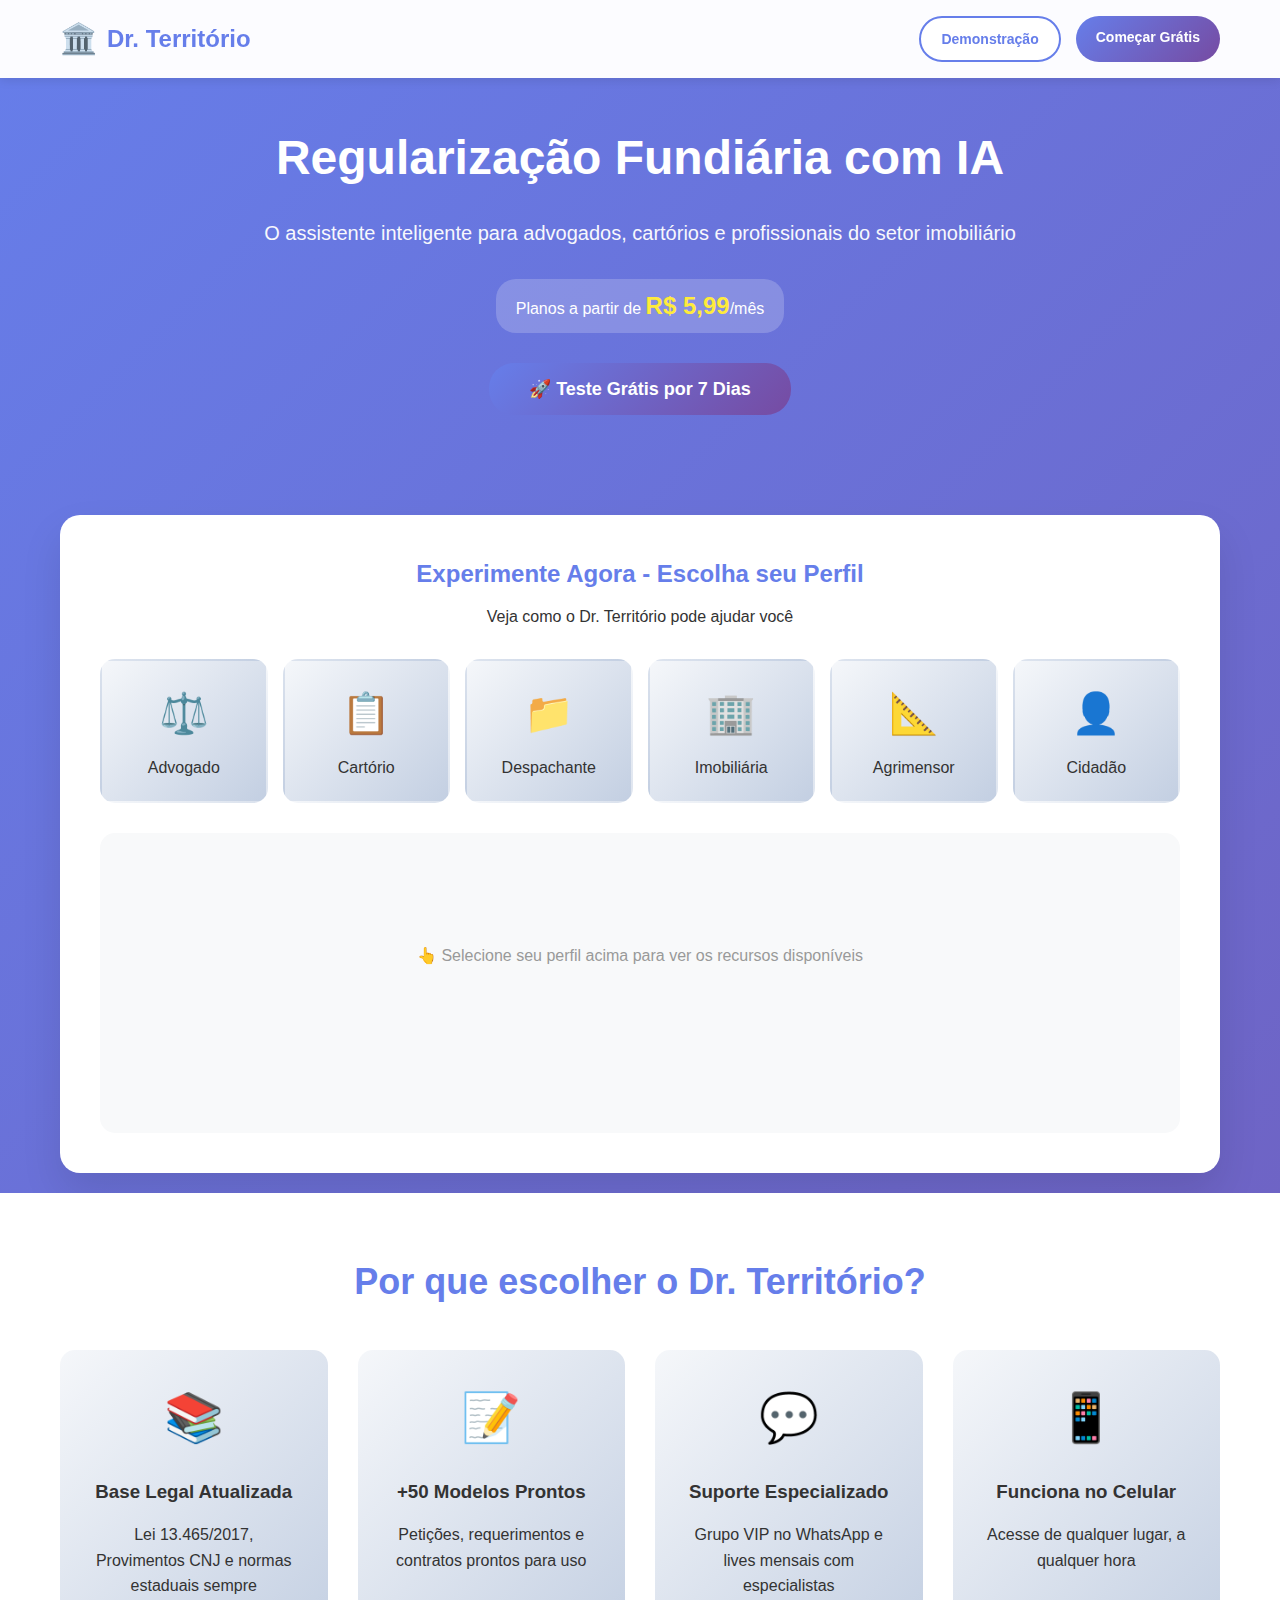
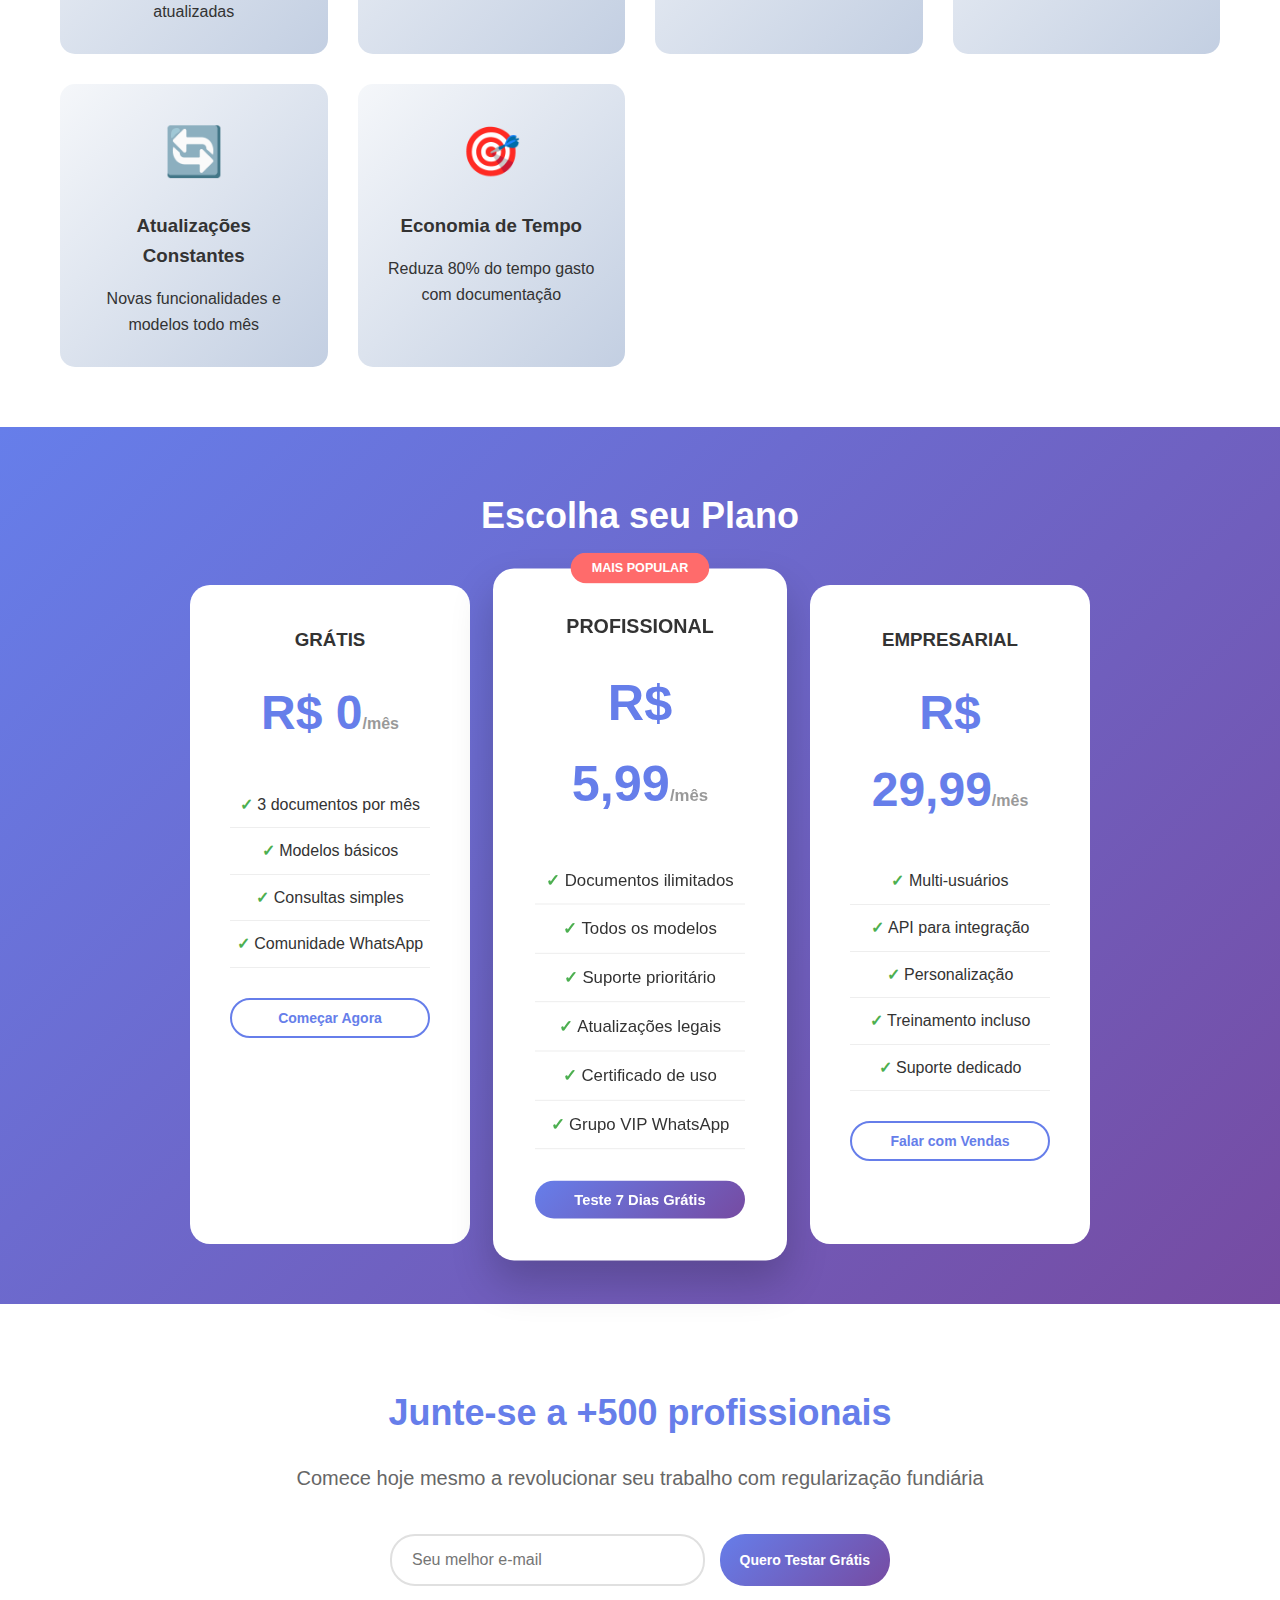
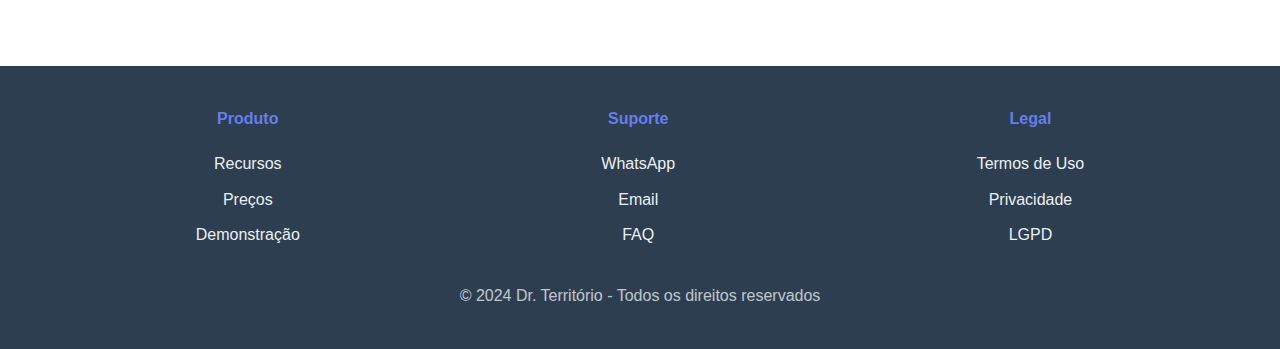
<file: index.html>
<!DOCTYPE html>
<html lang="pt-BR">
<head>
    <meta charset="UTF-8">
    <meta name="viewport" content="width=device-width, initial-scale=1.0">
    <title>Dr. Território - Regularização Fundiária Inteligente</title>
    <style>
        * {
            margin: 0;
            padding: 0;
            box-sizing: border-box;
        }
        
        body {
            font-family: -apple-system, BlinkMacSystemFont, 'Segoe UI', Roboto, Oxygen, Ubuntu, sans-serif;
            line-height: 1.6;
            color: #333;
            background: linear-gradient(135deg, #667eea 0%, #764ba2 100%);
            min-height: 100vh;
        }
        
        .container {
            max-width: 1200px;
            margin: 0 auto;
            padding: 0 20px;
        }
        
        /* Header */
        header {
            background: rgba(255, 255, 255, 0.98);
            padding: 15px 0;
            position: fixed;
            width: 100%;
            top: 0;
            z-index: 1000;
            box-shadow: 0 2px 10px rgba(0,0,0,0.1);
        }
        
        .header-content {
            display: flex;
            justify-content: space-between;
            align-items: center;
        }
        
        .logo {
            font-size: 24px;
            font-weight: bold;
            color: #667eea;
            display: flex;
            align-items: center;
            gap: 10px;
        }
        
        .logo::before {
            content: "🏛️";
            font-size: 30px;
        }
        
        .nav-buttons {
            display: flex;
            gap: 15px;
        }
        
        .btn {
            padding: 10px 20px;
            border: none;
            border-radius: 25px;
            cursor: pointer;
            font-size: 14px;
            font-weight: 600;
            transition: all 0.3s;
            text-decoration: none;
            display: inline-block;
        }
        
        .btn-primary {
            background: linear-gradient(135deg, #667eea, #764ba2);
            color: white;
        }
        
        .btn-primary:hover {
            transform: translateY(-2px);
            box-shadow: 0 5px 15px rgba(102, 126, 234, 0.4);
        }
        
        .btn-secondary {
            background: white;
            color: #667eea;
            border: 2px solid #667eea;
        }
        
        /* Hero Section */
        .hero {
            padding: 120px 0 60px;
            color: white;
            text-align: center;
        }
        
        .hero h1 {
            font-size: 48px;
            margin-bottom: 20px;
            animation: fadeInUp 0.8s;
        }
        
        .hero p {
            font-size: 20px;
            margin-bottom: 30px;
            opacity: 0.95;
            animation: fadeInUp 1s;
        }
        
        .price-tag {
            display: inline-block;
            background: rgba(255, 255, 255, 0.2);
            padding: 8px 20px;
            border-radius: 20px;
            margin-bottom: 30px;
            animation: fadeInUp 1.2s;
        }
        
        .price-tag strong {
            color: #ffeb3b;
            font-size: 24px;
        }
        
        /* Demo Section */
        .demo-section {
            background: white;
            border-radius: 20px;
            padding: 40px;
            margin: 40px 0;
            box-shadow: 0 20px 40px rgba(0,0,0,0.1);
            animation: fadeInUp 1.4s;
        }
        
        .demo-header {
            text-align: center;
            margin-bottom: 30px;
        }
        
        .demo-header h2 {
            color: #667eea;
            margin-bottom: 10px;
        }
        
        .profile-grid {
            display: grid;
            grid-template-columns: repeat(auto-fit, minmax(150px, 1fr));
            gap: 15px;
            margin-bottom: 30px;
        }
        
        .profile-card {
            background: linear-gradient(135deg, #f5f7fa 0%, #c3cfe2 100%);
            padding: 20px;
            border-radius: 15px;
            text-align: center;
            cursor: pointer;
            transition: all 0.3s;
            border: 2px solid transparent;
        }
        
        .profile-card:hover {
            transform: translateY(-5px);
            box-shadow: 0 10px 20px rgba(0,0,0,0.1);
            border-color: #667eea;
        }
        
        .profile-card.active {
            background: linear-gradient(135deg, #667eea 0%, #764ba2 100%);
            color: white;
        }
        
        .profile-icon {
            font-size: 40px;
            margin-bottom: 10px;
        }
        
        .demo-content {
            background: #f8f9fa;
            padding: 30px;
            border-radius: 15px;
            min-height: 300px;
        }
        
        .service-list {
            list-style: none;
            padding: 0;
        }
        
        .service-list li {
            padding: 15px;
            margin-bottom: 10px;
            background: white;
            border-radius: 10px;
            display: flex;
            align-items: center;
            gap: 15px;
            transition: all 0.3s;
        }
        
        .service-list li:hover {
            transform: translateX(10px);
            box-shadow: 0 5px 15px rgba(0,0,0,0.1);
        }
        
        .service-list li::before {
            content: "✅";
            font-size: 20px;
        }
        
        /* Benefits Section */
        .benefits {
            background: white;
            padding: 60px 0;
            margin-top: -20px;
        }
        
        .benefits h2 {
            text-align: center;
            color: #667eea;
            font-size: 36px;
            margin-bottom: 40px;
        }
        
        .benefits-grid {
            display: grid;
            grid-template-columns: repeat(auto-fit, minmax(250px, 1fr));
            gap: 30px;
        }
        
        .benefit-card {
            text-align: center;
            padding: 30px;
            border-radius: 15px;
            background: linear-gradient(135deg, #f5f7fa 0%, #c3cfe2 100%);
            transition: all 0.3s;
        }
        
        .benefit-card:hover {
            transform: translateY(-10px);
            box-shadow: 0 20px 40px rgba(0,0,0,0.1);
        }
        
        .benefit-icon {
            font-size: 48px;
            margin-bottom: 20px;
        }
        
        .benefit-card h3 {
            color: #333;
            margin-bottom: 15px;
        }
        
        /* Pricing Section */
        .pricing {
            background: linear-gradient(135deg, #667eea 0%, #764ba2 100%);
            padding: 60px 0;
            color: white;
        }
        
        .pricing h2 {
            text-align: center;
            font-size: 36px;
            margin-bottom: 40px;
        }
        
        .pricing-cards {
            display: grid;
            grid-template-columns: repeat(auto-fit, minmax(280px, 1fr));
            gap: 30px;
            max-width: 900px;
            margin: 0 auto;
        }
        
        .pricing-card {
            background: white;
            color: #333;
            padding: 40px;
            border-radius: 20px;
            text-align: center;
            position: relative;
            transition: all 0.3s;
        }
        
        .pricing-card.featured {
            transform: scale(1.05);
            box-shadow: 0 20px 40px rgba(0,0,0,0.2);
        }
        
        .pricing-card.featured::before {
            content: "MAIS POPULAR";
            position: absolute;
            top: -15px;
            left: 50%;
            transform: translateX(-50%);
            background: #ff6b6b;
            color: white;
            padding: 5px 20px;
            border-radius: 20px;
            font-size: 12px;
            font-weight: bold;
        }
        
        .price {
            font-size: 48px;
            font-weight: bold;
            color: #667eea;
            margin: 20px 0;
        }
        
        .price small {
            font-size: 16px;
            color: #999;
        }
        
        .features {
            list-style: none;
            padding: 0;
            margin: 30px 0;
        }
        
        .features li {
            padding: 10px 0;
            border-bottom: 1px solid #eee;
        }
        
        .features li::before {
            content: "✓ ";
            color: #4caf50;
            font-weight: bold;
        }
        
        /* CTA Section */
        .cta {
            background: white;
            padding: 80px 0;
            text-align: center;
        }
        
        .cta h2 {
            color: #667eea;
            font-size: 36px;
            margin-bottom: 20px;
        }
        
        .cta p {
            font-size: 20px;
            color: #666;
            margin-bottom: 40px;
        }
        
        .email-form {
            display: flex;
            justify-content: center;
            gap: 15px;
            flex-wrap: wrap;
            max-width: 500px;
            margin: 0 auto;
        }
        
        .email-input {
            flex: 1;
            padding: 15px 20px;
            border: 2px solid #e0e0e0;
            border-radius: 25px;
            font-size: 16px;
            min-width: 250px;
        }
        
        .email-input:focus {
            outline: none;
            border-color: #667eea;
        }
        
        /* Footer */
        footer {
            background: #2c3e50;
            color: white;
            padding: 40px 0;
            text-align: center;
        }
        
        .footer-content {
            display: flex;
            justify-content: space-around;
            flex-wrap: wrap;
            gap: 30px;
            margin-bottom: 30px;
        }
        
        .footer-section h4 {
            margin-bottom: 15px;
            color: #667eea;
        }
        
        .footer-section ul {
            list-style: none;
        }
        
        .footer-section ul li {
            padding: 5px 0;
        }
        
        .footer-section ul li a {
            color: #ecf0f1;
            text-decoration: none;
        }
        
        .footer-section ul li a:hover {
            color: #667eea;
        }
        
        /* Animations */
        @keyframes fadeInUp {
            from {
                opacity: 0;
                transform: translateY(30px);
            }
            to {
                opacity: 1;
                transform: translateY(0);
            }
        }
        
        /* Responsive */
        @media (max-width: 768px) {
            .hero h1 {
                font-size: 32px;
            }
            
            .hero p {
                font-size: 16px;
            }
            
            .pricing-card.featured {
                transform: scale(1);
            }
            
            .profile-grid {
                grid-template-columns: repeat(2, 1fr);
            }
        }
        
        /* Modal */
        .modal {
            display: none;
            position: fixed;
            z-index: 2000;
            left: 0;
            top: 0;
            width: 100%;
            height: 100%;
            background-color: rgba(0,0,0,0.5);
        }
        
        .modal-content {
            background-color: white;
            margin: 10% auto;
            padding: 40px;
            border-radius: 20px;
            width: 90%;
            max-width: 500px;
            animation: fadeInUp 0.5s;
        }
        
        .close {
            color: #aaa;
            float: right;
            font-size: 28px;
            font-weight: bold;
            cursor: pointer;
        }
        
        .close:hover {
            color: #000;
        }
    </style>
</head>
<body>
    <!-- Header -->
    <header>
        <div class="container">
            <div class="header-content">
                <div class="logo">Dr. Território</div>
                <div class="nav-buttons">
                    <a href="#demo" class="btn btn-secondary">Demonstração</a>
                    <a href="#pricing" class="btn btn-primary">Começar Grátis</a>
                </div>
            </div>
        </div>
    </header>

    <!-- Hero Section -->
    <section class="hero">
        <div class="container">
            <h1>Regularização Fundiária com IA</h1>
            <p>O assistente inteligente para advogados, cartórios e profissionais do setor imobiliário</p>
            <div class="price-tag">
                Planos a partir de <strong>R$ 5,99</strong>/mês
            </div>
            <div>
                <button class="btn btn-primary" style="font-size: 18px; padding: 15px 40px;" onclick="showModal()">
                    🚀 Teste Grátis por 7 Dias
                </button>
            </div>
        </div>
    </section>

    <!-- Demo Section -->
    <section id="demo" class="container">
        <div class="demo-section">
            <div class="demo-header">
                <h2>Experimente Agora - Escolha seu Perfil</h2>
                <p>Veja como o Dr. Território pode ajudar você</p>
            </div>
            
            <div class="profile-grid">
                <div class="profile-card" onclick="selectProfile('advogado')">
                    <div class="profile-icon">⚖️</div>
                    <div>Advogado</div>
                </div>
                <div class="profile-card" onclick="selectProfile('cartorio')">
                    <div class="profile-icon">📋</div>
                    <div>Cartório</div>
                </div>
                <div class="profile-card" onclick="selectProfile('despachante')">
                    <div class="profile-icon">📁</div>
                    <div>Despachante</div>
                </div>
                <div class="profile-card" onclick="selectProfile('imobiliaria')">
                    <div class="profile-icon">🏢</div>
                    <div>Imobiliária</div>
                </div>
                <div class="profile-card" onclick="selectProfile('agrimensor')">
                    <div class="profile-icon">📐</div>
                    <div>Agrimensor</div>
                </div>
                <div class="profile-card" onclick="selectProfile('cidadao')">
                    <div class="profile-icon">👤</div>
                    <div>Cidadão</div>
                </div>
            </div>
            
            <div class="demo-content" id="demoContent">
                <p style="text-align: center; color: #999; padding: 80px 20px;">
                    👆 Selecione seu perfil acima para ver os recursos disponíveis
                </p>
            </div>
        </div>
    </section>

    <!-- Benefits Section -->
    <section class="benefits">
        <div class="container">
            <h2>Por que escolher o Dr. Território?</h2>
            <div class="benefits-grid">
                <div class="benefit-card">
                    <div class="benefit-icon">📚</div>
                    <h3>Base Legal Atualizada</h3>
                    <p>Lei 13.465/2017, Provimentos CNJ e normas estaduais sempre atualizadas</p>
                </div>
                <div class="benefit-card">
                    <div class="benefit-icon">📝</div>
                    <h3>+50 Modelos Prontos</h3>
                    <p>Petições, requerimentos e contratos prontos para uso</p>
                </div>
                <div class="benefit-card">
                    <div class="benefit-icon">💬</div>
                    <h3>Suporte Especializado</h3>
                    <p>Grupo VIP no WhatsApp e lives mensais com especialistas</p>
                </div>
                <div class="benefit-card">
                    <div class="benefit-icon">📱</div>
                    <h3>Funciona no Celular</h3>
                    <p>Acesse de qualquer lugar, a qualquer hora</p>
                </div>
                <div class="benefit-card">
                    <div class="benefit-icon">🔄</div>
                    <h3>Atualizações Constantes</h3>
                    <p>Novas funcionalidades e modelos todo mês</p>
                </div>
                <div class="benefit-card">
                    <div class="benefit-icon">🎯</div>
                    <h3>Economia de Tempo</h3>
                    <p>Reduza 80% do tempo gasto com documentação</p>
                </div>
            </div>
        </div>
    </section>

    <!-- Pricing Section -->
    <section id="pricing" class="pricing">
        <div class="container">
            <h2>Escolha seu Plano</h2>
            <div class="pricing-cards">
                <div class="pricing-card">
                    <h3>GRÁTIS</h3>
                    <div class="price">R$ 0<small>/mês</small></div>
                    <ul class="features">
                        <li>3 documentos por mês</li>
                        <li>Modelos básicos</li>
                        <li>Consultas simples</li>
                        <li>Comunidade WhatsApp</li>
                    </ul>
                    <button class="btn btn-secondary" style="width: 100%;" onclick="showModal()">Começar Agora</button>
                </div>
                
                <div class="pricing-card featured">
                    <h3>PROFISSIONAL</h3>
                    <div class="price">R$ 5,99<small>/mês</small></div>
                    <ul class="features">
                        <li>Documentos ilimitados</li>
                        <li>Todos os modelos</li>
                        <li>Suporte prioritário</li>
                        <li>Atualizações legais</li>
                        <li>Certificado de uso</li>
                        <li>Grupo VIP WhatsApp</li>
                    </ul>
                    <button class="btn btn-primary" style="width: 100%;" onclick="showModal()">Teste 7 Dias Grátis</button>
                </div>
                
                <div class="pricing-card">
                    <h3>EMPRESARIAL</h3>
                    <div class="price">R$ 29,99<small>/mês</small></div>
                    <ul class="features">
                        <li>Multi-usuários</li>
                        <li>API para integração</li>
                        <li>Personalização</li>
                        <li>Treinamento incluso</li>
                        <li>Suporte dedicado</li>
                    </ul>
                    <button class="btn btn-secondary" style="width: 100%;" onclick="showModal()">Falar com Vendas</button>
                </div>
            </div>
        </div>
    </section>

    <!-- CTA Section -->
    <section class="cta">
        <div class="container">
            <h2>Junte-se a +500 profissionais</h2>
            <p>Comece hoje mesmo a revolucionar seu trabalho com regularização fundiária</p>
            <form class="email-form" onsubmit="submitEmail(event)">
                <input type="email" class="email-input" placeholder="Seu melhor e-mail" required>
                <button type="submit" class="btn btn-primary">Quero Testar Grátis</button>
            </form>
        </div>
    </section>

    <!-- Footer -->
    <footer>
        <div class="container">
            <div class="footer-content">
                <div class="footer-section">
                    <h4>Produto</h4>
                    <ul>
                        <li><a href="#">Recursos</a></li>
                        <li><a href="#">Preços</a></li>
                        <li><a href="#">Demonstração</a></li>
                    </ul>
                </div>
                <div class="footer-section">
                    <h4>Suporte</h4>
                    <ul>
                        <li><a href="#">WhatsApp</a></li>
                        <li><a href="#">Email</a></li>
                        <li><a href="#">FAQ</a></li>
                    </ul>
                </div>
                <div class="footer-section">
                    <h4>Legal</h4>
                    <ul>
                        <li><a href="#">Termos de Uso</a></li>
                        <li><a href="#">Privacidade</a></li>
                        <li><a href="#">LGPD</a></li>
                    </ul>
                </div>
            </div>
            <p style="margin-top: 30px; opacity: 0.7;">© 2024 Dr. Território - Todos os direitos reservados</p>
        </div>
    </footer>

    <!-- Modal -->
    <div id="signupModal" class="modal">
        <div class="modal-content">
            <span class="close" onclick="closeModal()">&times;</span>
            <h2 style="color: #667eea; margin-bottom: 20px;">🎉 Cadastro Rápido</h2>
            <form onsubmit="submitSignup(event)">
                <input type="text" placeholder="Nome completo" style="width: 100%; padding: 12px; margin-bottom: 15px; border: 1px solid #ddd; border-radius: 8px;" required>
                <input type="email" placeholder="E-mail profissional" style="width: 100%; padding: 12px; margin-bottom: 15px; border: 1px solid #ddd; border-radius: 8px;" required>
                <input type="tel" placeholder="WhatsApp" style="width: 100%; padding: 12px; margin-bottom: 15px; border: 1px solid #ddd; border-radius: 8px;" required>
                <select style="width: 100%; padding: 12px; margin-bottom: 20px; border: 1px solid #ddd; border-radius: 8px;" required>
                    <option value="">Selecione seu perfil...</option>
                    <option value="advogado">Advogado(a)</option>
                    <option value="cartorio">Servidor de Cartório</option>
                    <option value="despachante">Despachante</option>
                    <option value="imobiliaria">Imobiliária</option>
                    <option value="agrimensor">Agrimensor/Técnico</option>
                    <option value="cidadao">Pessoa Física</option>
                </select>
                <button type="submit" class="btn btn-primary" style="width: 100%; padding: 15px;">Começar Teste Grátis</button>
            </form>
            <p style="text-align: center; margin-top: 20px; color: #999; font-size: 14px;">
                Não pedimos cartão de crédito • Cancele quando quiser
            </p>
        </div>
    </div>

    <script>
        // Profile selection functionality
        const profiles = {
            advogado: {
                title: "Recursos para Advogados",
                services: [
                    "Petições REURB (Social e Específica)",
                    "Modelos de Usucapião (Ordinário e Extraordinário)",
                    "Inventário e Partilha Extrajudicial",
                    "Verificação Dominial Completa",
                    "Cálculo de Custas e Emolumentos",
                    "Acompanhamento Processual Inteligente"
                ]
            },
            cartorio: {
                title: "Ferramentas para Cartórios",
                services: [
                    "Análise Automática de Documentos",
                    "Verificação de Assinaturas e ART",
                    "Geração de Atas e Certidões",
                    "Modelos de Escrituras Públicas",
                    "Controle de Protocolos",
                    "Base Legal Atualizada (CNJ)"
                ]
            },
            despachante: {
                title: "Soluções para Despachantes",
                services: [
                    "Dossiê Completo REURB",
                    "Checklist de Documentos",
                    "Certidões Necessárias por Tipo",
                    "Resposta a Exigências",
                    "Controle de Protocolos",
                    "Intermediação com Órgãos"
                ]
            },
            imobiliaria: {
                title: "Apoio para Imobiliárias",
                services: [
                    "Checagem Documental para Venda",
                    "Regularização de Imóveis",
                    "Modelos de Contratos",
                    "Due Diligence Imobiliária",
                    "Relatórios para Clientes",
                    "Integração com CRM"
                ]
            },
            agrimensor: {
                title: "Recursos Técnicos",
                services: [
                    "Requisitos Georreferenciamento INCRA",
                    "Memorial Descritivo Padrão",
                    "Planilha de Cálculo de Área",
                    "ART/RRT Modelos",
                    "Normas Técnicas Atualizadas",
                    "Certificação SIGEF"
                ]
            },
            cidadao: {
                title: "Ajuda para Proprietários",
                services: [
                    "Lista de Documentos Necessários",
                    "Modelos de Requerimentos",
                    "Passo a Passo Regularização",
                    "Calculadora de Custos",
                    "Orientações Básicas",
                    "Contatos de Profissionais"
                ]
            }
        };

        function selectProfile(profileId) {
            // Remove active class from all cards
            document.querySelectorAll('.profile-card').forEach(card => {
                card.classList.remove('active');
            });
            
            // Add active class to selected card
            event.target.closest('.profile-card').classList.add('active');
            
            // Update demo content
            const profile = profiles[profileId];
            const demoContent = document.getElementById('demoContent');
            
            demoContent.innerHTML = `
                <h3 style="color: #667eea; margin-bottom: 20px;">${profile.title}</h3>
                <ul class="service-list">
                    ${profile.services.map(service => `<li>${service}</li>`).join('')}
                </ul>
                <div style="text-align: center; margin-top: 30px;">
                    <button class="btn btn-primary" onclick="showModal()">
                        Testar Grátis Agora
                    </button>
                </div>
            `;
        }

        function showModal() {
            document.getElementById('signupModal').style.display = 'block';
        }

        function closeModal() {
            document.getElementById('signupModal').style.display = 'none';
        }

        function submitEmail(event) {
            event.preventDefault();
            showModal();
        }

        function submitSignup(event) {
            event.preventDefault();
            alert('✅ Cadastro realizado com sucesso! Você receberá um WhatsApp com as instruções de acesso.');
            closeModal();
        }

        // Close modal when clicking outside
        window.onclick = function(event) {
            const modal = document.getElementById('signupModal');
            if (event.target == modal) {
                modal.style.display = 'none';
            }
        }

        // Smooth scrolling
        document.querySelectorAll('a[href^="#"]').forEach(anchor => {
            anchor.addEventListener('click', function (e) {
                e.preventDefault();
                const target = document.querySelector(this.getAttribute('href'));
                if (target) {
                    target.scrollIntoView({
                        behavior: 'smooth',
                        block: 'start'
                    });
                }
            });
        });
    </script>
</body>
</html>
</file>
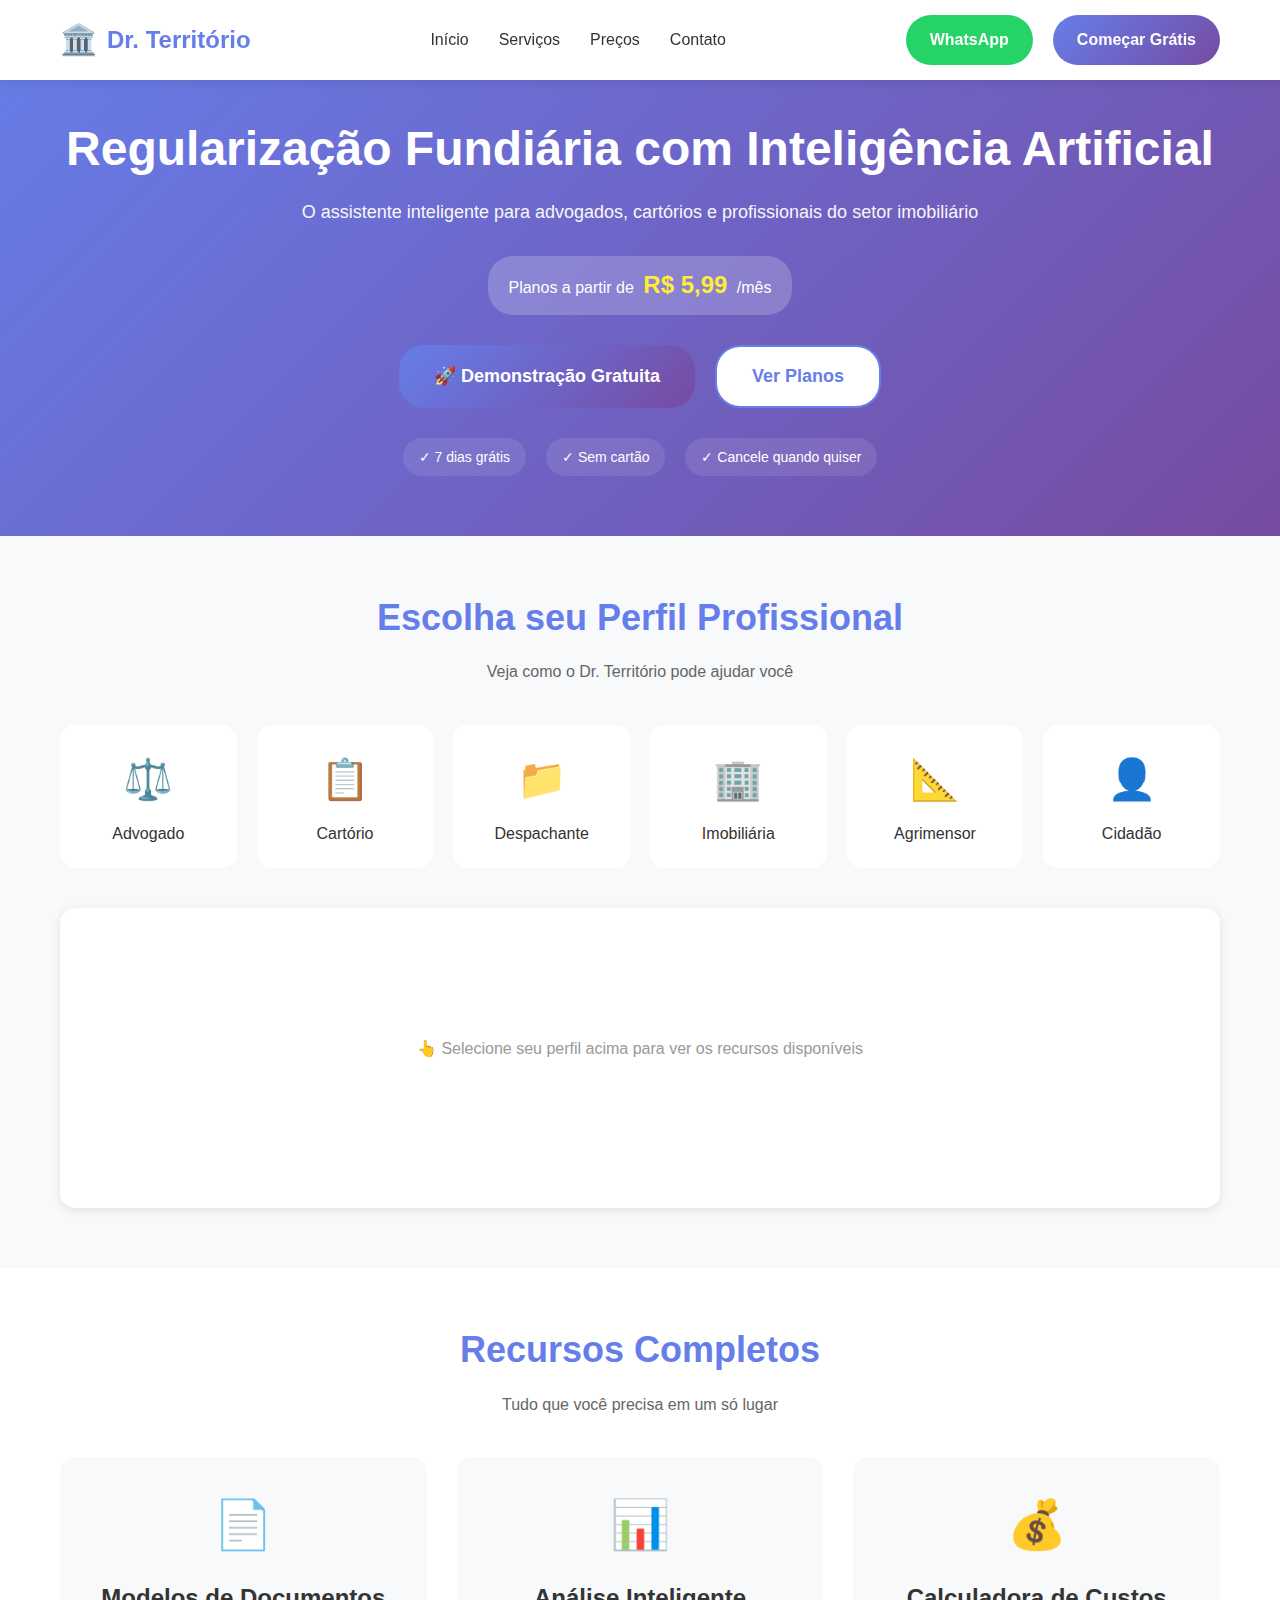
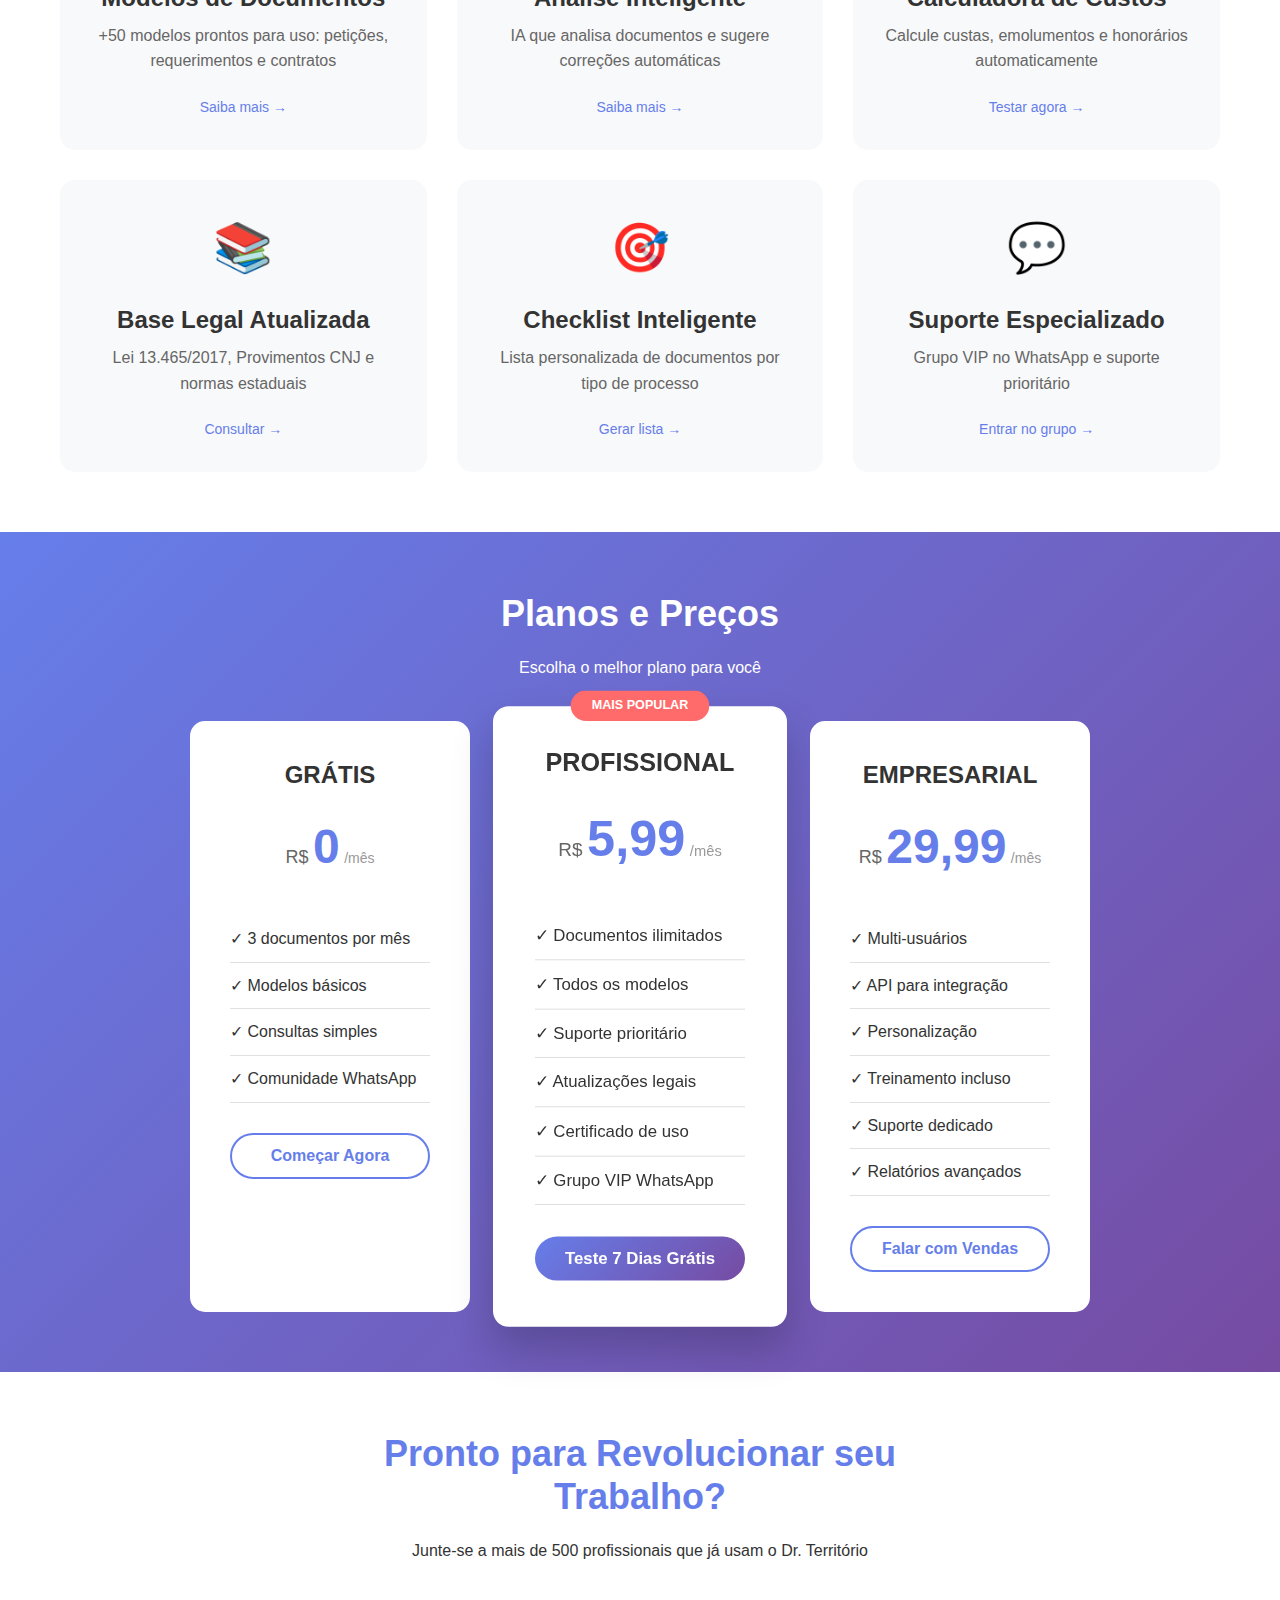
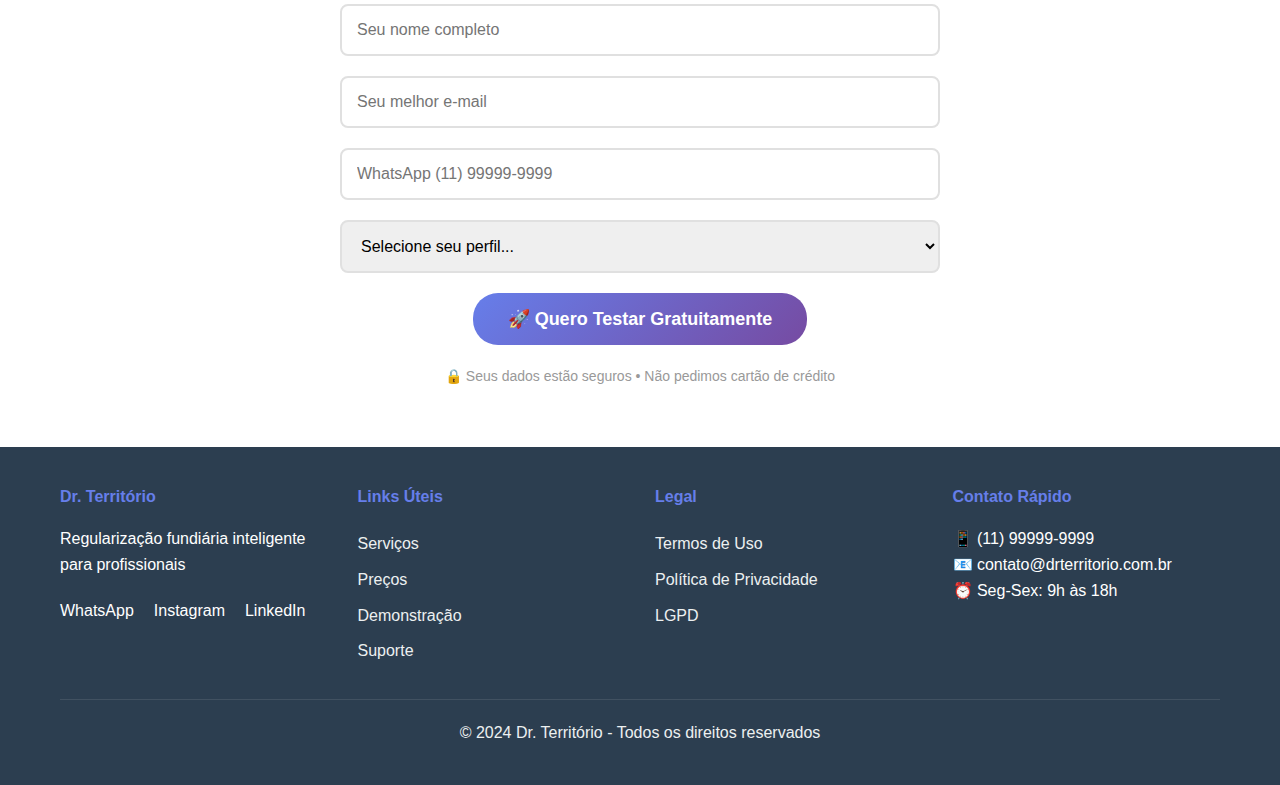
<file: dr-territorio-index.html>
<!DOCTYPE html>
<html lang="pt-BR">
<head>
    <meta charset="UTF-8">
    <meta name="viewport" content="width=device-width, initial-scale=1.0">
    <meta name="description" content="Dr. Território - Assistente IA para Regularização Fundiária, REURB, Usucapião e Documentação Imobiliária">
    <meta name="keywords" content="regularização fundiária, REURB, usucapião, cartório, advogado imobiliário">
    <meta name="author" content="Dr. Território">
    
    <title>Dr. Território - Regularização Fundiária com IA</title>
    
    <!-- Link para CSS externo -->
    <link rel="stylesheet" href="styles.css">
    
    <!-- Favicon -->
    <link rel="icon" type="image/x-icon" href="assets/icons/favicon.ico">
</head>
<body>
    <!-- Header/Navegação -->
    <header id="header">
        <div class="container">
            <nav class="navbar">
                <div class="logo">
                    <span class="logo-icon">🏛️</span>
                    <span class="logo-text">Dr. Território</span>
                </div>
                <div class="nav-menu">
                    <a href="#home" class="nav-link">Início</a>
                    <a href="#servicos" class="nav-link">Serviços</a>
                    <a href="#precos" class="nav-link">Preços</a>
                    <a href="#contato" class="nav-link">Contato</a>
                </div>
                <div class="nav-buttons">
                    <a href="https://wa.me/5511999999999?text=Olá! Gostaria de saber mais sobre o Dr. Território" 
                       class="btn btn-whatsapp" target="_blank">
                        WhatsApp
                    </a>
                    <button class="btn btn-primary" onclick="abrirModalCadastro()">
                        Começar Grátis
                    </button>
                </div>
            </nav>
        </div>
    </header>

    <!-- Seção Hero -->
    <section id="home" class="hero">
        <div class="container">
            <div class="hero-content">
                <h1>Regularização Fundiária com Inteligência Artificial</h1>
                <p class="hero-subtitle">
                    O assistente inteligente para advogados, cartórios e profissionais do setor imobiliário
                </p>
                
                <div class="hero-price">
                    <span>Planos a partir de</span>
                    <strong>R$ 5,99</strong>
                    <span>/mês</span>
                </div>
                
                <div class="hero-actions">
                    <button class="btn btn-large btn-primary" onclick="scrollToSection('demo')">
                        🚀 Demonstração Gratuita
                    </button>
                    <a href="#precos" class="btn btn-large btn-secondary">
                        Ver Planos
                    </a>
                </div>
                
                <div class="hero-features">
                    <div class="feature-badge">✓ 7 dias grátis</div>
                    <div class="feature-badge">✓ Sem cartão</div>
                    <div class="feature-badge">✓ Cancele quando quiser</div>
                </div>
            </div>
        </div>
    </section>

    <!-- Seção de Demonstração -->
    <section id="demo" class="demo-section">
        <div class="container">
            <div class="section-header">
                <h2>Escolha seu Perfil Profissional</h2>
                <p>Veja como o Dr. Território pode ajudar você</p>
            </div>
            
            <div class="profiles-grid" id="profilesGrid">
                <!-- Os perfis serão inseridos via JavaScript -->
            </div>
            
            <div class="demo-result" id="demoResult">
                <div class="demo-placeholder">
                    <p>👆 Selecione seu perfil acima para ver os recursos disponíveis</p>
                </div>
            </div>
        </div>
    </section>

    <!-- Seção de Serviços -->
    <section id="servicos" class="services">
        <div class="container">
            <div class="section-header">
                <h2>Recursos Completos</h2>
                <p>Tudo que você precisa em um só lugar</p>
            </div>
            
            <div class="services-grid">
                <div class="service-card">
                    <div class="service-icon">📄</div>
                    <h3>Modelos de Documentos</h3>
                    <p>+50 modelos prontos para uso: petições, requerimentos e contratos</p>
                    <a href="https://wa.me/5511999999999?text=Quero conhecer os modelos de documentos" 
                       class="btn-link" target="_blank">Saiba mais →</a>
                </div>
                
                <div class="service-card">
                    <div class="service-icon">📊</div>
                    <h3>Análise Inteligente</h3>
                    <p>IA que analisa documentos e sugere correções automáticas</p>
                    <a href="https://wa.me/5511999999999?text=Como funciona a análise inteligente?" 
                       class="btn-link" target="_blank">Saiba mais →</a>
                </div>
                
                <div class="service-card">
                    <div class="service-icon">💰</div>
                    <h3>Calculadora de Custos</h3>
                    <p>Calcule custas, emolumentos e honorários automaticamente</p>
                    <button class="btn-link" onclick="abrirCalculadora()">Testar agora →</button>
                </div>
                
                <div class="service-card">
                    <div class="service-icon">📚</div>
                    <h3>Base Legal Atualizada</h3>
                    <p>Lei 13.465/2017, Provimentos CNJ e normas estaduais</p>
                    <button class="btn-link" onclick="mostrarLegislacao()">Consultar →</button>
                </div>
                
                <div class="service-card">
                    <div class="service-icon">🎯</div>
                    <h3>Checklist Inteligente</h3>
                    <p>Lista personalizada de documentos por tipo de processo</p>
                    <button class="btn-link" onclick="gerarChecklist()">Gerar lista →</button>
                </div>
                
                <div class="service-card">
                    <div class="service-icon">💬</div>
                    <h3>Suporte Especializado</h3>
                    <p>Grupo VIP no WhatsApp e suporte prioritário</p>
                    <a href="https://wa.me/5511999999999?text=Quero participar do grupo VIP" 
                       class="btn-link" target="_blank">Entrar no grupo →</a>
                </div>
            </div>
        </div>
    </section>

    <!-- Seção de Preços -->
    <section id="precos" class="pricing">
        <div class="container">
            <div class="section-header">
                <h2>Planos e Preços</h2>
                <p>Escolha o melhor plano para você</p>
            </div>
            
            <div class="pricing-grid">
                <div class="pricing-card">
                    <h3>GRÁTIS</h3>
                    <div class="price">
                        <span class="currency">R$</span>
                        <span class="value">0</span>
                        <span class="period">/mês</span>
                    </div>
                    <ul class="features-list">
                        <li>✓ 3 documentos por mês</li>
                        <li>✓ Modelos básicos</li>
                        <li>✓ Consultas simples</li>
                        <li>✓ Comunidade WhatsApp</li>
                    </ul>
                    <button class="btn btn-secondary btn-block" onclick="selecionarPlano('gratis')">
                        Começar Agora
                    </button>
                </div>
                
                <div class="pricing-card featured">
                    <div class="badge">MAIS POPULAR</div>
                    <h3>PROFISSIONAL</h3>
                    <div class="price">
                        <span class="currency">R$</span>
                        <span class="value">5,99</span>
                        <span class="period">/mês</span>
                    </div>
                    <ul class="features-list">
                        <li>✓ Documentos ilimitados</li>
                        <li>✓ Todos os modelos</li>
                        <li>✓ Suporte prioritário</li>
                        <li>✓ Atualizações legais</li>
                        <li>✓ Certificado de uso</li>
                        <li>✓ Grupo VIP WhatsApp</li>
                    </ul>
                    <button class="btn btn-primary btn-block" onclick="selecionarPlano('pro')">
                        Teste 7 Dias Grátis
                    </button>
                </div>
                
                <div class="pricing-card">
                    <h3>EMPRESARIAL</h3>
                    <div class="price">
                        <span class="currency">R$</span>
                        <span class="value">29,99</span>
                        <span class="period">/mês</span>
                    </div>
                    <ul class="features-list">
                        <li>✓ Multi-usuários</li>
                        <li>✓ API para integração</li>
                        <li>✓ Personalização</li>
                        <li>✓ Treinamento incluso</li>
                        <li>✓ Suporte dedicado</li>
                        <li>✓ Relatórios avançados</li>
                    </ul>
                    <button class="btn btn-secondary btn-block" onclick="selecionarPlano('business')">
                        Falar com Vendas
                    </button>
                </div>
            </div>
        </div>
    </section>

    <!-- Seção de Contato/CTA -->
    <section id="contato" class="cta">
        <div class="container">
            <div class="cta-content">
                <h2>Pronto para Revolucionar seu Trabalho?</h2>
                <p>Junte-se a mais de 500 profissionais que já usam o Dr. Território</p>
                
                <form class="contact-form" id="contactForm" onsubmit="enviarFormulario(event)">
                    <div class="form-group">
                        <input type="text" id="nome" placeholder="Seu nome completo" required>
                    </div>
                    <div class="form-group">
                        <input type="email" id="email" placeholder="Seu melhor e-mail" required>
                    </div>
                    <div class="form-group">
                        <input type="tel" id="whatsapp" placeholder="WhatsApp (11) 99999-9999" required>
                    </div>
                    <div class="form-group">
                        <select id="perfil" required>
                            <option value="">Selecione seu perfil...</option>
                            <option value="advogado">Advogado(a)</option>
                            <option value="cartorio">Servidor de Cartório</option>
                            <option value="despachante">Despachante</option>
                            <option value="imobiliaria">Imobiliária</option>
                            <option value="agrimensor">Agrimensor/Técnico</option>
                            <option value="cidadao">Pessoa Física</option>
                        </select>
                    </div>
                    <button type="submit" class="btn btn-primary btn-large">
                        🚀 Quero Testar Gratuitamente
                    </button>
                </form>
                
                <p class="form-note">
                    🔒 Seus dados estão seguros • Não pedimos cartão de crédito
                </p>
            </div>
        </div>
    </section>

    <!-- Footer -->
    <footer class="footer">
        <div class="container">
            <div class="footer-content">
                <div class="footer-section">
                    <h4>Dr. Território</h4>
                    <p>Regularização fundiária inteligente para profissionais</p>
                    <div class="social-links">
                        <a href="https://wa.me/5511999999999" target="_blank">WhatsApp</a>
                        <a href="https://instagram.com/drterritorio" target="_blank">Instagram</a>
                        <a href="https://linkedin.com/company/drterritorio" target="_blank">LinkedIn</a>
                    </div>
                </div>
                
                <div class="footer-section">
                    <h4>Links Úteis</h4>
                    <ul>
                        <li><a href="#servicos">Serviços</a></li>
                        <li><a href="#precos">Preços</a></li>
                        <li><a href="#demo">Demonstração</a></li>
                        <li><a href="https://wa.me/5511999999999" target="_blank">Suporte</a></li>
                    </ul>
                </div>
                
                <div class="footer-section">
                    <h4>Legal</h4>
                    <ul>
                        <li><a href="#">Termos de Uso</a></li>
                        <li><a href="#">Política de Privacidade</a></li>
                        <li><a href="#">LGPD</a></li>
                    </ul>
                </div>
                
                <div class="footer-section">
                    <h4>Contato Rápido</h4>
                    <p>📱 (11) 99999-9999</p>
                    <p>📧 contato@drterritorio.com.br</p>
                    <p>⏰ Seg-Sex: 9h às 18h</p>
                </div>
            </div>
            
            <div class="footer-bottom">
                <p>© 2024 Dr. Território - Todos os direitos reservados</p>
            </div>
        </div>
    </footer>

    <!-- Modal de Cadastro -->
    <div id="modalCadastro" class="modal">
        <div class="modal-content">
            <span class="modal-close" onclick="fecharModal()">&times;</span>
            <h2>🎉 Cadastro Rápido</h2>
            <p>Preencha seus dados para começar o teste grátis</p>
            
            <form id="cadastroForm" onsubmit="realizarCadastro(event)">
                <input type="text" placeholder="Nome completo" required>
                <input type="email" placeholder="E-mail profissional" required>
                <input type="tel" placeholder="WhatsApp" required>
                <select required>
                    <option value="">Seu perfil profissional...</option>
                    <option value="advogado">Advogado(a)</option>
                    <option value="cartorio">Servidor de Cartório</option>
                    <option value="despachante">Despachante</option>
                    <option value="imobiliaria">Imobiliária</option>
                    <option value="agrimensor">Agrimensor</option>
                    <option value="cidadao">Pessoa Física</option>
                </select>
                <button type="submit" class="btn btn-primary btn-block">
                    Começar Teste Grátis
                </button>
            </form>
            
            <p class="modal-note">Não pedimos cartão • Cancele quando quiser</p>
        </div>
    </div>

    <!-- Scripts -->
    <script src="script.js"></script>
</body>
</html>
</file>
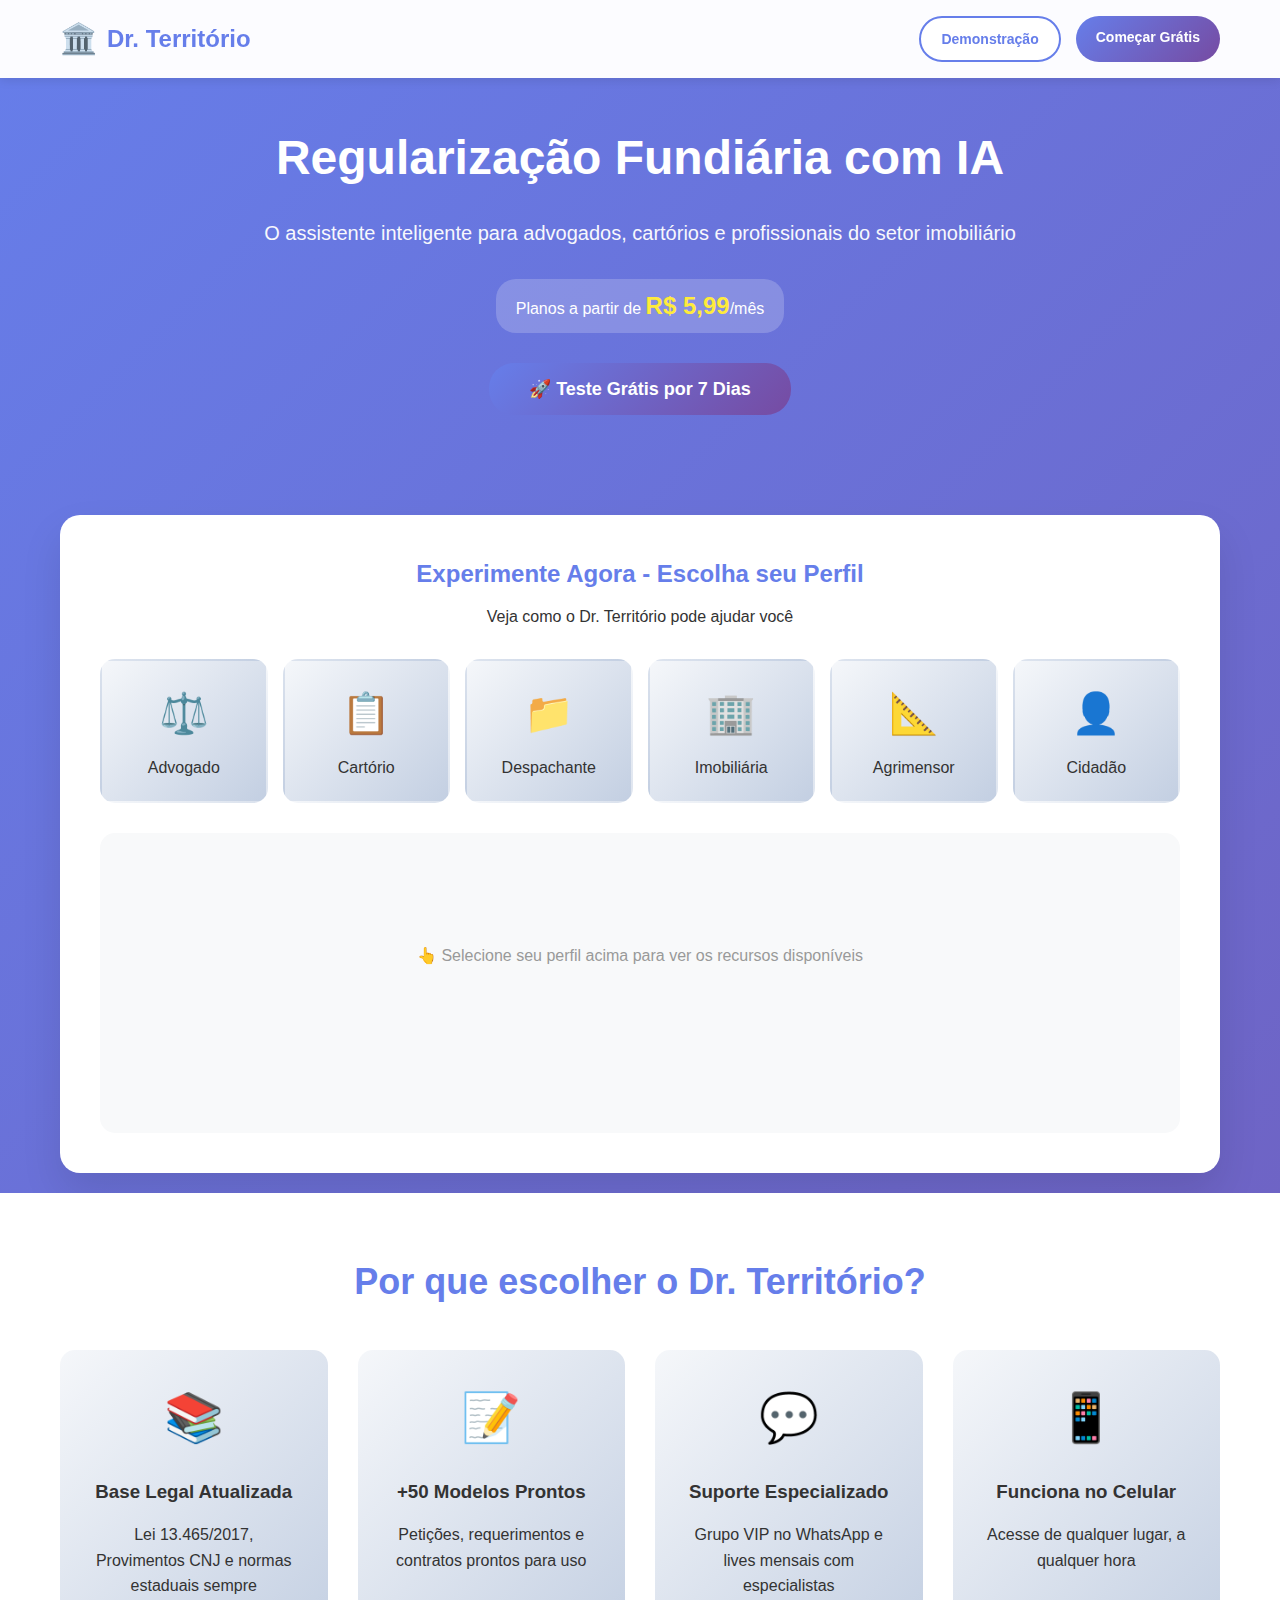
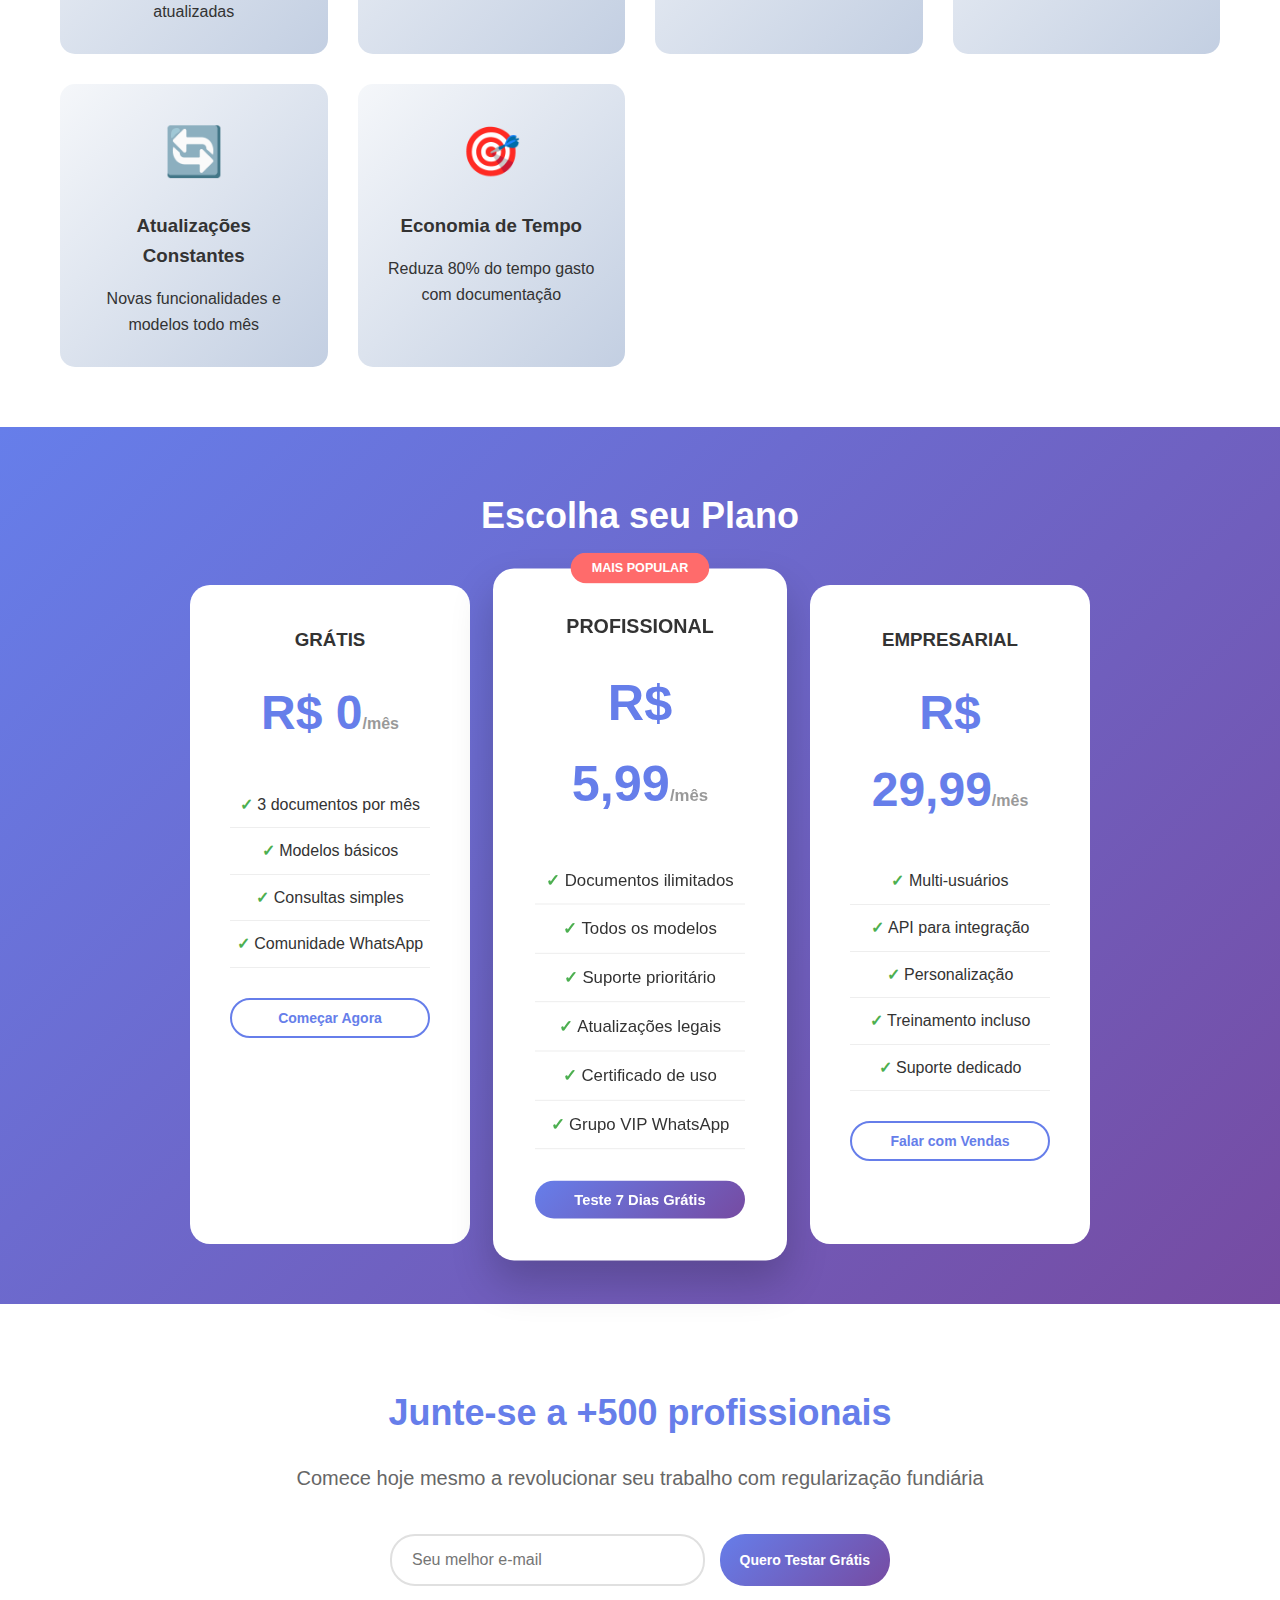
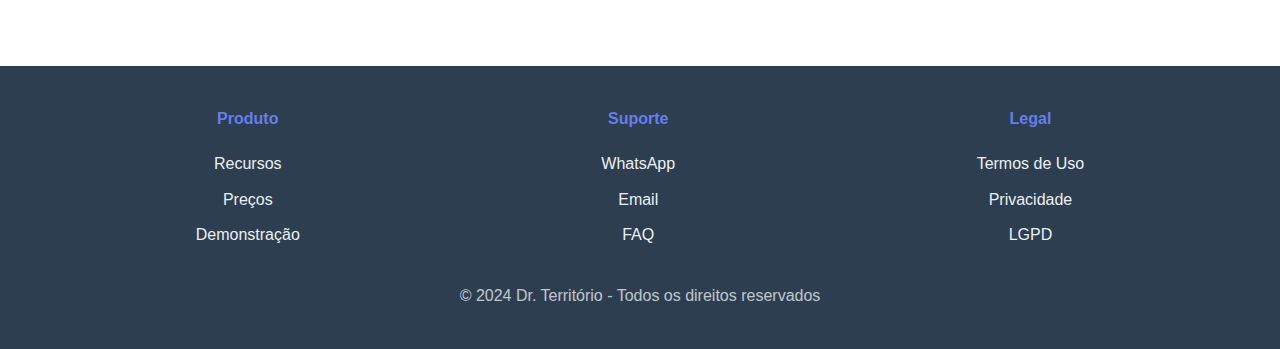
<file: dr-territorio-landing.html>
<!DOCTYPE html>
<html lang="pt-BR">
<head>
    <meta charset="UTF-8">
    <meta name="viewport" content="width=device-width, initial-scale=1.0">
    <title>Dr. Território - Regularização Fundiária Inteligente</title>
    <style>
        * {
            margin: 0;
            padding: 0;
            box-sizing: border-box;
        }
        
        body {
            font-family: -apple-system, BlinkMacSystemFont, 'Segoe UI', Roboto, Oxygen, Ubuntu, sans-serif;
            line-height: 1.6;
            color: #333;
            background: linear-gradient(135deg, #667eea 0%, #764ba2 100%);
            min-height: 100vh;
        }
        
        .container {
            max-width: 1200px;
            margin: 0 auto;
            padding: 0 20px;
        }
        
        /* Header */
        header {
            background: rgba(255, 255, 255, 0.98);
            padding: 15px 0;
            position: fixed;
            width: 100%;
            top: 0;
            z-index: 1000;
            box-shadow: 0 2px 10px rgba(0,0,0,0.1);
        }
        
        .header-content {
            display: flex;
            justify-content: space-between;
            align-items: center;
        }
        
        .logo {
            font-size: 24px;
            font-weight: bold;
            color: #667eea;
            display: flex;
            align-items: center;
            gap: 10px;
        }
        
        .logo::before {
            content: "🏛️";
            font-size: 30px;
        }
        
        .nav-buttons {
            display: flex;
            gap: 15px;
        }
        
        .btn {
            padding: 10px 20px;
            border: none;
            border-radius: 25px;
            cursor: pointer;
            font-size: 14px;
            font-weight: 600;
            transition: all 0.3s;
            text-decoration: none;
            display: inline-block;
        }
        
        .btn-primary {
            background: linear-gradient(135deg, #667eea, #764ba2);
            color: white;
        }
        
        .btn-primary:hover {
            transform: translateY(-2px);
            box-shadow: 0 5px 15px rgba(102, 126, 234, 0.4);
        }
        
        .btn-secondary {
            background: white;
            color: #667eea;
            border: 2px solid #667eea;
        }
        
        /* Hero Section */
        .hero {
            padding: 120px 0 60px;
            color: white;
            text-align: center;
        }
        
        .hero h1 {
            font-size: 48px;
            margin-bottom: 20px;
            animation: fadeInUp 0.8s;
        }
        
        .hero p {
            font-size: 20px;
            margin-bottom: 30px;
            opacity: 0.95;
            animation: fadeInUp 1s;
        }
        
        .price-tag {
            display: inline-block;
            background: rgba(255, 255, 255, 0.2);
            padding: 8px 20px;
            border-radius: 20px;
            margin-bottom: 30px;
            animation: fadeInUp 1.2s;
        }
        
        .price-tag strong {
            color: #ffeb3b;
            font-size: 24px;
        }
        
        /* Demo Section */
        .demo-section {
            background: white;
            border-radius: 20px;
            padding: 40px;
            margin: 40px 0;
            box-shadow: 0 20px 40px rgba(0,0,0,0.1);
            animation: fadeInUp 1.4s;
        }
        
        .demo-header {
            text-align: center;
            margin-bottom: 30px;
        }
        
        .demo-header h2 {
            color: #667eea;
            margin-bottom: 10px;
        }
        
        .profile-grid {
            display: grid;
            grid-template-columns: repeat(auto-fit, minmax(150px, 1fr));
            gap: 15px;
            margin-bottom: 30px;
        }
        
        .profile-card {
            background: linear-gradient(135deg, #f5f7fa 0%, #c3cfe2 100%);
            padding: 20px;
            border-radius: 15px;
            text-align: center;
            cursor: pointer;
            transition: all 0.3s;
            border: 2px solid transparent;
        }
        
        .profile-card:hover {
            transform: translateY(-5px);
            box-shadow: 0 10px 20px rgba(0,0,0,0.1);
            border-color: #667eea;
        }
        
        .profile-card.active {
            background: linear-gradient(135deg, #667eea 0%, #764ba2 100%);
            color: white;
        }
        
        .profile-icon {
            font-size: 40px;
            margin-bottom: 10px;
        }
        
        .demo-content {
            background: #f8f9fa;
            padding: 30px;
            border-radius: 15px;
            min-height: 300px;
        }
        
        .service-list {
            list-style: none;
            padding: 0;
        }
        
        .service-list li {
            padding: 15px;
            margin-bottom: 10px;
            background: white;
            border-radius: 10px;
            display: flex;
            align-items: center;
            gap: 15px;
            transition: all 0.3s;
        }
        
        .service-list li:hover {
            transform: translateX(10px);
            box-shadow: 0 5px 15px rgba(0,0,0,0.1);
        }
        
        .service-list li::before {
            content: "✅";
            font-size: 20px;
        }
        
        /* Benefits Section */
        .benefits {
            background: white;
            padding: 60px 0;
            margin-top: -20px;
        }
        
        .benefits h2 {
            text-align: center;
            color: #667eea;
            font-size: 36px;
            margin-bottom: 40px;
        }
        
        .benefits-grid {
            display: grid;
            grid-template-columns: repeat(auto-fit, minmax(250px, 1fr));
            gap: 30px;
        }
        
        .benefit-card {
            text-align: center;
            padding: 30px;
            border-radius: 15px;
            background: linear-gradient(135deg, #f5f7fa 0%, #c3cfe2 100%);
            transition: all 0.3s;
        }
        
        .benefit-card:hover {
            transform: translateY(-10px);
            box-shadow: 0 20px 40px rgba(0,0,0,0.1);
        }
        
        .benefit-icon {
            font-size: 48px;
            margin-bottom: 20px;
        }
        
        .benefit-card h3 {
            color: #333;
            margin-bottom: 15px;
        }
        
        /* Pricing Section */
        .pricing {
            background: linear-gradient(135deg, #667eea 0%, #764ba2 100%);
            padding: 60px 0;
            color: white;
        }
        
        .pricing h2 {
            text-align: center;
            font-size: 36px;
            margin-bottom: 40px;
        }
        
        .pricing-cards {
            display: grid;
            grid-template-columns: repeat(auto-fit, minmax(280px, 1fr));
            gap: 30px;
            max-width: 900px;
            margin: 0 auto;
        }
        
        .pricing-card {
            background: white;
            color: #333;
            padding: 40px;
            border-radius: 20px;
            text-align: center;
            position: relative;
            transition: all 0.3s;
        }
        
        .pricing-card.featured {
            transform: scale(1.05);
            box-shadow: 0 20px 40px rgba(0,0,0,0.2);
        }
        
        .pricing-card.featured::before {
            content: "MAIS POPULAR";
            position: absolute;
            top: -15px;
            left: 50%;
            transform: translateX(-50%);
            background: #ff6b6b;
            color: white;
            padding: 5px 20px;
            border-radius: 20px;
            font-size: 12px;
            font-weight: bold;
        }
        
        .price {
            font-size: 48px;
            font-weight: bold;
            color: #667eea;
            margin: 20px 0;
        }
        
        .price small {
            font-size: 16px;
            color: #999;
        }
        
        .features {
            list-style: none;
            padding: 0;
            margin: 30px 0;
        }
        
        .features li {
            padding: 10px 0;
            border-bottom: 1px solid #eee;
        }
        
        .features li::before {
            content: "✓ ";
            color: #4caf50;
            font-weight: bold;
        }
        
        /* CTA Section */
        .cta {
            background: white;
            padding: 80px 0;
            text-align: center;
        }
        
        .cta h2 {
            color: #667eea;
            font-size: 36px;
            margin-bottom: 20px;
        }
        
        .cta p {
            font-size: 20px;
            color: #666;
            margin-bottom: 40px;
        }
        
        .email-form {
            display: flex;
            justify-content: center;
            gap: 15px;
            flex-wrap: wrap;
            max-width: 500px;
            margin: 0 auto;
        }
        
        .email-input {
            flex: 1;
            padding: 15px 20px;
            border: 2px solid #e0e0e0;
            border-radius: 25px;
            font-size: 16px;
            min-width: 250px;
        }
        
        .email-input:focus {
            outline: none;
            border-color: #667eea;
        }
        
        /* Footer */
        footer {
            background: #2c3e50;
            color: white;
            padding: 40px 0;
            text-align: center;
        }
        
        .footer-content {
            display: flex;
            justify-content: space-around;
            flex-wrap: wrap;
            gap: 30px;
            margin-bottom: 30px;
        }
        
        .footer-section h4 {
            margin-bottom: 15px;
            color: #667eea;
        }
        
        .footer-section ul {
            list-style: none;
        }
        
        .footer-section ul li {
            padding: 5px 0;
        }
        
        .footer-section ul li a {
            color: #ecf0f1;
            text-decoration: none;
        }
        
        .footer-section ul li a:hover {
            color: #667eea;
        }
        
        /* Animations */
        @keyframes fadeInUp {
            from {
                opacity: 0;
                transform: translateY(30px);
            }
            to {
                opacity: 1;
                transform: translateY(0);
            }
        }
        
        /* Responsive */
        @media (max-width: 768px) {
            .hero h1 {
                font-size: 32px;
            }
            
            .hero p {
                font-size: 16px;
            }
            
            .pricing-card.featured {
                transform: scale(1);
            }
            
            .profile-grid {
                grid-template-columns: repeat(2, 1fr);
            }
        }
        
        /* Modal */
        .modal {
            display: none;
            position: fixed;
            z-index: 2000;
            left: 0;
            top: 0;
            width: 100%;
            height: 100%;
            background-color: rgba(0,0,0,0.5);
        }
        
        .modal-content {
            background-color: white;
            margin: 10% auto;
            padding: 40px;
            border-radius: 20px;
            width: 90%;
            max-width: 500px;
            animation: fadeInUp 0.5s;
        }
        
        .close {
            color: #aaa;
            float: right;
            font-size: 28px;
            font-weight: bold;
            cursor: pointer;
        }
        
        .close:hover {
            color: #000;
        }
    </style>
</head>
<body>
    <!-- Header -->
    <header>
        <div class="container">
            <div class="header-content">
                <div class="logo">Dr. Território</div>
                <div class="nav-buttons">
                    <a href="#demo" class="btn btn-secondary">Demonstração</a>
                    <a href="#pricing" class="btn btn-primary">Começar Grátis</a>
                </div>
            </div>
        </div>
    </header>

    <!-- Hero Section -->
    <section class="hero">
        <div class="container">
            <h1>Regularização Fundiária com IA</h1>
            <p>O assistente inteligente para advogados, cartórios e profissionais do setor imobiliário</p>
            <div class="price-tag">
                Planos a partir de <strong>R$ 5,99</strong>/mês
            </div>
            <div>
                <button class="btn btn-primary" style="font-size: 18px; padding: 15px 40px;" onclick="showModal()">
                    🚀 Teste Grátis por 7 Dias
                </button>
            </div>
        </div>
    </section>

    <!-- Demo Section -->
    <section id="demo" class="container">
        <div class="demo-section">
            <div class="demo-header">
                <h2>Experimente Agora - Escolha seu Perfil</h2>
                <p>Veja como o Dr. Território pode ajudar você</p>
            </div>
            
            <div class="profile-grid">
                <div class="profile-card" onclick="selectProfile('advogado')">
                    <div class="profile-icon">⚖️</div>
                    <div>Advogado</div>
                </div>
                <div class="profile-card" onclick="selectProfile('cartorio')">
                    <div class="profile-icon">📋</div>
                    <div>Cartório</div>
                </div>
                <div class="profile-card" onclick="selectProfile('despachante')">
                    <div class="profile-icon">📁</div>
                    <div>Despachante</div>
                </div>
                <div class="profile-card" onclick="selectProfile('imobiliaria')">
                    <div class="profile-icon">🏢</div>
                    <div>Imobiliária</div>
                </div>
                <div class="profile-card" onclick="selectProfile('agrimensor')">
                    <div class="profile-icon">📐</div>
                    <div>Agrimensor</div>
                </div>
                <div class="profile-card" onclick="selectProfile('cidadao')">
                    <div class="profile-icon">👤</div>
                    <div>Cidadão</div>
                </div>
            </div>
            
            <div class="demo-content" id="demoContent">
                <p style="text-align: center; color: #999; padding: 80px 20px;">
                    👆 Selecione seu perfil acima para ver os recursos disponíveis
                </p>
            </div>
        </div>
    </section>

    <!-- Benefits Section -->
    <section class="benefits">
        <div class="container">
            <h2>Por que escolher o Dr. Território?</h2>
            <div class="benefits-grid">
                <div class="benefit-card">
                    <div class="benefit-icon">📚</div>
                    <h3>Base Legal Atualizada</h3>
                    <p>Lei 13.465/2017, Provimentos CNJ e normas estaduais sempre atualizadas</p>
                </div>
                <div class="benefit-card">
                    <div class="benefit-icon">📝</div>
                    <h3>+50 Modelos Prontos</h3>
                    <p>Petições, requerimentos e contratos prontos para uso</p>
                </div>
                <div class="benefit-card">
                    <div class="benefit-icon">💬</div>
                    <h3>Suporte Especializado</h3>
                    <p>Grupo VIP no WhatsApp e lives mensais com especialistas</p>
                </div>
                <div class="benefit-card">
                    <div class="benefit-icon">📱</div>
                    <h3>Funciona no Celular</h3>
                    <p>Acesse de qualquer lugar, a qualquer hora</p>
                </div>
                <div class="benefit-card">
                    <div class="benefit-icon">🔄</div>
                    <h3>Atualizações Constantes</h3>
                    <p>Novas funcionalidades e modelos todo mês</p>
                </div>
                <div class="benefit-card">
                    <div class="benefit-icon">🎯</div>
                    <h3>Economia de Tempo</h3>
                    <p>Reduza 80% do tempo gasto com documentação</p>
                </div>
            </div>
        </div>
    </section>

    <!-- Pricing Section -->
    <section id="pricing" class="pricing">
        <div class="container">
            <h2>Escolha seu Plano</h2>
            <div class="pricing-cards">
                <div class="pricing-card">
                    <h3>GRÁTIS</h3>
                    <div class="price">R$ 0<small>/mês</small></div>
                    <ul class="features">
                        <li>3 documentos por mês</li>
                        <li>Modelos básicos</li>
                        <li>Consultas simples</li>
                        <li>Comunidade WhatsApp</li>
                    </ul>
                    <button class="btn btn-secondary" style="width: 100%;" onclick="showModal()">Começar Agora</button>
                </div>
                
                <div class="pricing-card featured">
                    <h3>PROFISSIONAL</h3>
                    <div class="price">R$ 5,99<small>/mês</small></div>
                    <ul class="features">
                        <li>Documentos ilimitados</li>
                        <li>Todos os modelos</li>
                        <li>Suporte prioritário</li>
                        <li>Atualizações legais</li>
                        <li>Certificado de uso</li>
                        <li>Grupo VIP WhatsApp</li>
                    </ul>
                    <button class="btn btn-primary" style="width: 100%;" onclick="showModal()">Teste 7 Dias Grátis</button>
                </div>
                
                <div class="pricing-card">
                    <h3>EMPRESARIAL</h3>
                    <div class="price">R$ 29,99<small>/mês</small></div>
                    <ul class="features">
                        <li>Multi-usuários</li>
                        <li>API para integração</li>
                        <li>Personalização</li>
                        <li>Treinamento incluso</li>
                        <li>Suporte dedicado</li>
                    </ul>
                    <button class="btn btn-secondary" style="width: 100%;" onclick="showModal()">Falar com Vendas</button>
                </div>
            </div>
        </div>
    </section>

    <!-- CTA Section -->
    <section class="cta">
        <div class="container">
            <h2>Junte-se a +500 profissionais</h2>
            <p>Comece hoje mesmo a revolucionar seu trabalho com regularização fundiária</p>
            <form class="email-form" onsubmit="submitEmail(event)">
                <input type="email" class="email-input" placeholder="Seu melhor e-mail" required>
                <button type="submit" class="btn btn-primary">Quero Testar Grátis</button>
            </form>
        </div>
    </section>

    <!-- Footer -->
    <footer>
        <div class="container">
            <div class="footer-content">
                <div class="footer-section">
                    <h4>Produto</h4>
                    <ul>
                        <li><a href="#">Recursos</a></li>
                        <li><a href="#">Preços</a></li>
                        <li><a href="#">Demonstração</a></li>
                    </ul>
                </div>
                <div class="footer-section">
                    <h4>Suporte</h4>
                    <ul>
                        <li><a href="#">WhatsApp</a></li>
                        <li><a href="#">Email</a></li>
                        <li><a href="#">FAQ</a></li>
                    </ul>
                </div>
                <div class="footer-section">
                    <h4>Legal</h4>
                    <ul>
                        <li><a href="#">Termos de Uso</a></li>
                        <li><a href="#">Privacidade</a></li>
                        <li><a href="#">LGPD</a></li>
                    </ul>
                </div>
            </div>
            <p style="margin-top: 30px; opacity: 0.7;">© 2024 Dr. Território - Todos os direitos reservados</p>
        </div>
    </footer>

    <!-- Modal -->
    <div id="signupModal" class="modal">
        <div class="modal-content">
            <span class="close" onclick="closeModal()">&times;</span>
            <h2 style="color: #667eea; margin-bottom: 20px;">🎉 Cadastro Rápido</h2>
            <form onsubmit="submitSignup(event)">
                <input type="text" placeholder="Nome completo" style="width: 100%; padding: 12px; margin-bottom: 15px; border: 1px solid #ddd; border-radius: 8px;" required>
                <input type="email" placeholder="E-mail profissional" style="width: 100%; padding: 12px; margin-bottom: 15px; border: 1px solid #ddd; border-radius: 8px;" required>
                <input type="tel" placeholder="WhatsApp" style="width: 100%; padding: 12px; margin-bottom: 15px; border: 1px solid #ddd; border-radius: 8px;" required>
                <select style="width: 100%; padding: 12px; margin-bottom: 20px; border: 1px solid #ddd; border-radius: 8px;" required>
                    <option value="">Selecione seu perfil...</option>
                    <option value="advogado">Advogado(a)</option>
                    <option value="cartorio">Servidor de Cartório</option>
                    <option value="despachante">Despachante</option>
                    <option value="imobiliaria">Imobiliária</option>
                    <option value="agrimensor">Agrimensor/Técnico</option>
                    <option value="cidadao">Pessoa Física</option>
                </select>
                <button type="submit" class="btn btn-primary" style="width: 100%; padding: 15px;">Começar Teste Grátis</button>
            </form>
            <p style="text-align: center; margin-top: 20px; color: #999; font-size: 14px;">
                Não pedimos cartão de crédito • Cancele quando quiser
            </p>
        </div>
    </div>

    <script>
        // Profile selection functionality
        const profiles = {
            advogado: {
                title: "Recursos para Advogados",
                services: [
                    "Petições REURB (Social e Específica)",
                    "Modelos de Usucapião (Ordinário e Extraordinário)",
                    "Inventário e Partilha Extrajudicial",
                    "Verificação Dominial Completa",
                    "Cálculo de Custas e Emolumentos",
                    "Acompanhamento Processual Inteligente"
                ]
            },
            cartorio: {
                title: "Ferramentas para Cartórios",
                services: [
                    "Análise Automática de Documentos",
                    "Verificação de Assinaturas e ART",
                    "Geração de Atas e Certidões",
                    "Modelos de Escrituras Públicas",
                    "Controle de Protocolos",
                    "Base Legal Atualizada (CNJ)"
                ]
            },
            despachante: {
                title: "Soluções para Despachantes",
                services: [
                    "Dossiê Completo REURB",
                    "Checklist de Documentos",
                    "Certidões Necessárias por Tipo",
                    "Resposta a Exigências",
                    "Controle de Protocolos",
                    "Intermediação com Órgãos"
                ]
            },
            imobiliaria: {
                title: "Apoio para Imobiliárias",
                services: [
                    "Checagem Documental para Venda",
                    "Regularização de Imóveis",
                    "Modelos de Contratos",
                    "Due Diligence Imobiliária",
                    "Relatórios para Clientes",
                    "Integração com CRM"
                ]
            },
            agrimensor: {
                title: "Recursos Técnicos",
                services: [
                    "Requisitos Georreferenciamento INCRA",
                    "Memorial Descritivo Padrão",
                    "Planilha de Cálculo de Área",
                    "ART/RRT Modelos",
                    "Normas Técnicas Atualizadas",
                    "Certificação SIGEF"
                ]
            },
            cidadao: {
                title: "Ajuda para Proprietários",
                services: [
                    "Lista de Documentos Necessários",
                    "Modelos de Requerimentos",
                    "Passo a Passo Regularização",
                    "Calculadora de Custos",
                    "Orientações Básicas",
                    "Contatos de Profissionais"
                ]
            }
        };

        function selectProfile(profileId) {
            // Remove active class from all cards
            document.querySelectorAll('.profile-card').forEach(card => {
                card.classList.remove('active');
            });
            
            // Add active class to selected card
            event.target.closest('.profile-card').classList.add('active');
            
            // Update demo content
            const profile = profiles[profileId];
            const demoContent = document.getElementById('demoContent');
            
            demoContent.innerHTML = `
                <h3 style="color: #667eea; margin-bottom: 20px;">${profile.title}</h3>
                <ul class="service-list">
                    ${profile.services.map(service => `<li>${service}</li>`).join('')}
                </ul>
                <div style="text-align: center; margin-top: 30px;">
                    <button class="btn btn-primary" onclick="showModal()">
                        Testar Grátis Agora
                    </button>
                </div>
            `;
        }

        function showModal() {
            document.getElementById('signupModal').style.display = 'block';
        }

        function closeModal() {
            document.getElementById('signupModal').style.display = 'none';
        }

        function submitEmail(event) {
            event.preventDefault();
            showModal();
        }

        function submitSignup(event) {
            event.preventDefault();
            alert('✅ Cadastro realizado com sucesso! Você receberá um WhatsApp com as instruções de acesso.');
            closeModal();
        }

        // Close modal when clicking outside
        window.onclick = function(event) {
            const modal = document.getElementById('signupModal');
            if (event.target == modal) {
                modal.style.display = 'none';
            }
        }

        // Smooth scrolling
        document.querySelectorAll('a[href^="#"]').forEach(anchor => {
            anchor.addEventListener('click', function (e) {
                e.preventDefault();
                const target = document.querySelector(this.getAttribute('href'));
                if (target) {
                    target.scrollIntoView({
                        behavior: 'smooth',
                        block: 'start'
                    });
                }
            });
        });
    </script>
</body>
</html>
</file>
<file: styles.css>
/* ========================================
   RESET E VARIÁVEIS GLOBAIS
   ======================================== */
* {
    margin: 0;
    padding: 0;
    box-sizing: border-box;
}

:root {
    /* Cores principais */
    --primary-color: #667eea;
    --secondary-color: #764ba2;
    --success-color: #4caf50;
    --warning-color: #ff9800;
    --danger-color: #f44336;
    
    /* Cores neutras */
    --text-dark: #333333;
    --text-light: #666666;
    --text-muted: #999999;
    --bg-light: #f8f9fa;
    --bg-white: #ffffff;
    --border-color: #e0e0e0;
    
    /* Gradientes */
    --gradient-primary: linear-gradient(135deg, #667eea 0%, #764ba2 100%);
    --gradient-light: linear-gradient(135deg, #f5f7fa 0%, #c3cfe2 100%);
    
    /* Espaçamentos */
    --spacing-xs: 5px;
    --spacing-sm: 10px;
    --spacing-md: 20px;
    --spacing-lg: 30px;
    --spacing-xl: 40px;
    --spacing-xxl: 60px;
    
    /* Tipografia */
    --font-family: -apple-system, BlinkMacSystemFont, 'Segoe UI', Roboto, Oxygen, Ubuntu, sans-serif;
    --font-size-sm: 14px;
    --font-size-md: 16px;
    --font-size-lg: 18px;
    --font-size-xl: 24px;
    --font-size-xxl: 36px;
    --font-size-hero: 48px;
    
    /* Bordas e sombras */
    --border-radius: 8px;
    --border-radius-lg: 15px;
    --border-radius-xl: 25px;
    --box-shadow: 0 2px 10px rgba(0,0,0,0.1);
    --box-shadow-lg: 0 10px 30px rgba(0,0,0,0.15);
}

/* ========================================
   ESTILOS BASE
   ======================================== */
body {
    font-family: var(--font-family);
    font-size: var(--font-size-md);
    line-height: 1.6;
    color: var(--text-dark);
    background-color: var(--bg-white);
}

.container {
    max-width: 1200px;
    margin: 0 auto;
    padding: 0 var(--spacing-md);
}

h1, h2, h3, h4, h5, h6 {
    font-weight: 600;
    line-height: 1.2;
    margin-bottom: var(--spacing-md);
}

h1 { font-size: var(--font-size-hero); }
h2 { font-size: var(--font-size-xxl); }
h3 { font-size: var(--font-size-xl); }

a {
    text-decoration: none;
    color: var(--primary-color);
    transition: all 0.3s ease;
}

a:hover {
    opacity: 0.8;
}

/* ========================================
   COMPONENTES REUTILIZÁVEIS
   ======================================== */

/* Botões */
.btn {
    display: inline-block;
    padding: 12px 24px;
    border: none;
    border-radius: var(--border-radius-xl);
    font-size: var(--font-size-md);
    font-weight: 600;
    cursor: pointer;
    transition: all 0.3s ease;
    text-align: center;
}

.btn-primary {
    background: var(--gradient-primary);
    color: white;
}

.btn-primary:hover {
    transform: translateY(-2px);
    box-shadow: 0 5px 15px rgba(102, 126, 234, 0.4);
}

.btn-secondary {
    background: white;
    color: var(--primary-color);
    border: 2px solid var(--primary-color);
}

.btn-secondary:hover {
    background: var(--primary-color);
    color: white;
}

.btn-whatsapp {
    background: #25d366;
    color: white;
}

.btn-large {
    padding: 15px 35px;
    font-size: var(--font-size-lg);
}

.btn-block {
    display: block;
    width: 100%;
}

.btn-link {
    background: none;
    border: none;
    color: var(--primary-color);
    padding: 0;
    font-size: var(--font-size-sm);
    cursor: pointer;
}

/* ========================================
   HEADER / NAVEGAÇÃO
   ======================================== */
#header {
    background: white;
    position: fixed;
    top: 0;
    width: 100%;
    z-index: 1000;
    box-shadow: var(--box-shadow);
}

.navbar {
    display: flex;
    justify-content: space-between;
    align-items: center;
    padding: 15px 0;
}

.logo {
    display: flex;
    align-items: center;
    gap: var(--spacing-sm);
    font-size: var(--font-size-xl);
    font-weight: bold;
    color: var(--primary-color);
}

.logo-icon {
    font-size: 30px;
}

.nav-menu {
    display: flex;
    gap: var(--spacing-lg);
}

.nav-link {
    color: var(--text-dark);
    font-weight: 500;
}

.nav-link:hover {
    color: var(--primary-color);
}

.nav-buttons {
    display: flex;
    gap: var(--spacing-md);
}

/* ========================================
   HERO SECTION
   ======================================== */
.hero {
    background: var(--gradient-primary);
    color: white;
    padding: 120px 0 var(--spacing-xxl);
    text-align: center;
}

.hero-content h1 {
    color: white;
    margin-bottom: var(--spacing-md);
    animation: fadeInUp 0.8s;
}

.hero-subtitle {
    font-size: var(--font-size-lg);
    opacity: 0.95;
    margin-bottom: var(--spacing-lg);
    animation: fadeInUp 1s;
}

.hero-price {
    display: inline-block;
    background: rgba(255, 255, 255, 0.2);
    padding: var(--spacing-sm) var(--spacing-md);
    border-radius: var(--border-radius-xl);
    margin-bottom: var(--spacing-lg);
    animation: fadeInUp 1.2s;
}

.hero-price strong {
    color: #ffeb3b;
    font-size: var(--font-size-xl);
    margin: 0 5px;
}

.hero-actions {
    display: flex;
    gap: var(--spacing-md);
    justify-content: center;
    margin-bottom: var(--spacing-lg);
    animation: fadeInUp 1.4s;
}

.hero-features {
    display: flex;
    gap: var(--spacing-md);
    justify-content: center;
    animation: fadeInUp 1.6s;
}

.feature-badge {
    background: rgba(255, 255, 255, 0.1);
    padding: 8px 16px;
    border-radius: var(--border-radius-xl);
    font-size: var(--font-size-sm);
}

/* ========================================
   DEMO SECTION
   ======================================== */
.demo-section {
    padding: var(--spacing-xxl) 0;
    background: var(--bg-light);
}

.section-header {
    text-align: center;
    margin-bottom: var(--spacing-xl);
}

.section-header h2 {
    color: var(--primary-color);
}

.section-header p {
    color: var(--text-light);
}

.profiles-grid {
    display: grid;
    grid-template-columns: repeat(auto-fit, minmax(150px, 1fr));
    gap: var(--spacing-md);
    margin-bottom: var(--spacing-xl);
}

.profile-card {
    background: white;
    padding: var(--spacing-md);
    border-radius: var(--border-radius-lg);
    text-align: center;
    cursor: pointer;
    transition: all 0.3s ease;
    border: 2px solid transparent;
}

.profile-card:hover {
    transform: translateY(-5px);
    box-shadow: var(--box-shadow-lg);
    border-color: var(--primary-color);
}

.profile-card.active {
    background: var(--gradient-primary);
    color: white;
}

.profile-icon {
    font-size: 40px;
    margin-bottom: var(--spacing-sm);
}

.demo-result {
    background: white;
    padding: var(--spacing-xl);
    border-radius: var(--border-radius-lg);
    min-height: 300px;
    box-shadow: var(--box-shadow);
}

.demo-placeholder {
    display: flex;
    align-items: center;
    justify-content: center;
    min-height: 200px;
    color: var(--text-muted);
}

.service-list {
    list-style: none;
}

.service-list li {
    padding: var(--spacing-md);
    margin-bottom: var(--spacing-sm);
    background: var(--bg-light);
    border-radius: var(--border-radius);
    display: flex;
    align-items: center;
    gap: var(--spacing-md);
    transition: all 0.3s ease;
}

.service-list li:hover {
    transform: translateX(10px);
    box-shadow: var(--box-shadow);
}

.service-list li::before {
    content: "✅";
    font-size: 20px;
}

/* ========================================
   SERVICES SECTION
   ======================================== */
.services {
    padding: var(--spacing-xxl) 0;
    background: white;
}

.services-grid {
    display: grid;
    grid-template-columns: repeat(auto-fit, minmax(300px, 1fr));
    gap: var(--spacing-lg);
}

.service-card {
    background: var(--bg-light);
    padding: var(--spacing-lg);
    border-radius: var(--border-radius-lg);
    text-align: center;
    transition: all 0.3s ease;
}

.service-card:hover {
    transform: translateY(-10px);
    box-shadow: var(--box-shadow-lg);
}

.service-icon {
    font-size: 48px;
    margin-bottom: var(--spacing-md);
}

.service-card h3 {
    color: var(--text-dark);
    margin-bottom: var(--spacing-sm);
}

.service-card p {
    color: var(--text-light);
    margin-bottom: var(--spacing-md);
}

/* ========================================
   PRICING SECTION
   ======================================== */
.pricing {
    padding: var(--spacing-xxl) 0;
    background: var(--gradient-primary);
}

.pricing .section-header h2,
.pricing .section-header p {
    color: white;
}

.pricing-grid {
    display: grid;
    grid-template-columns: repeat(auto-fit, minmax(280px, 1fr));
    gap: var(--spacing-lg);
    max-width: 900px;
    margin: 0 auto;
}

.pricing-card {
    background: white;
    padding: var(--spacing-xl);
    border-radius: var(--border-radius-lg);
    text-align: center;
    position: relative;
    transition: all 0.3s ease;
}

.pricing-card.featured {
    transform: scale(1.05);
    box-shadow: 0 20px 40px rgba(0,0,0,0.2);
}

.badge {
    position: absolute;
    top: -15px;
    left: 50%;
    transform: translateX(-50%);
    background: #ff6b6b;
    color: white;
    padding: 5px 20px;
    border-radius: var(--border-radius-xl);
    font-size: 12px;
    font-weight: bold;
}

.price {
    margin: var(--spacing-md) 0;
}

.price .value {
    font-size: 48px;
    font-weight: bold;
    color: var(--primary-color);
}

.price .currency {
    font-size: var(--font-size-lg);
    color: var(--text-light);
}

.price .period {
    font-size: var(--font-size-sm);
    color: var(--text-muted);
}

.features-list {
    list-style: none;
    margin: var(--spacing-lg) 0;
    text-align: left;
}

.features-list li {
    padding: var(--spacing-sm) 0;
    border-bottom: 1px solid var(--border-color);
}

/* ========================================
   CTA SECTION
   ======================================== */
.cta {
    padding: var(--spacing-xxl) 0;
    background: white;
}

.cta-content {
    max-width: 600px;
    margin: 0 auto;
    text-align: center;
}

.cta-content h2 {
    color: var(--primary-color);
}

.contact-form {
    margin-top: var(--spacing-xl);
}

.form-group {
    margin-bottom: var(--spacing-md);
}

.form-group input,
.form-group select {
    width: 100%;
    padding: 15px;
    border: 2px solid var(--border-color);
    border-radius: var(--border-radius);
    font-size: var(--font-size-md);
    transition: all 0.3s ease;
}

.form-group input:focus,
.form-group select:focus {
    outline: none;
    border-color: var(--primary-color);
}

.form-note {
    margin-top: var(--spacing-md);
    color: var(--text-muted);
    font-size: var(--font-size-sm);
}

/* ========================================
   FOOTER
   ======================================== */
.footer {
    background: #2c3e50;
    color: white;
    padding: var(--spacing-xl) 0;
}

.footer-content {
    display: grid;
    grid-template-columns: repeat(auto-fit, minmax(250px, 1fr));
    gap: var(--spacing-lg);
    margin-bottom: var(--spacing-lg);
}

.footer-section h4 {
    color: var(--primary-color);
    margin-bottom: var(--spacing-md);
}

.footer-section ul {
    list-style: none;
}

.footer-section ul li {
    padding: 5px 0;
}

.footer-section ul li a {
    color: #ecf0f1;
}

.footer-section ul li a:hover {
    color: var(--primary-color);
}

.social-links {
    display: flex;
    gap: var(--spacing-md);
    margin-top: var(--spacing-md);
}

.social-links a {
    color: white;
}

.footer-bottom {
    text-align: center;
    padding-top: var(--spacing-md);
    border-top: 1px solid rgba(255,255,255,0.1);
    color: #ecf0f1;
}

/* ========================================
   MODAL
   ======================================== */
.modal {
    display: none;
    position: fixed;
    z-index: 2000;
    left: 0;
    top: 0;
    width: 100%;
    height: 100%;
    background-color: rgba(0,0,0,0.5);
}

.modal-content {
    background-color: white;
    margin: 10% auto;
    padding: var(--spacing-xl);
    border-radius: var(--border-radius-lg);
    width: 90%;
    max-width: 500px;
    animation: fadeInUp 0.5s;
}

.modal-close {
    color: var(--text-muted);
    float: right;
    font-size: 28px;
    font-weight: bold;
    cursor: pointer;
}

.modal-close:hover {
    color: var(--text-dark);
}

.modal-content h2 {
    color: var(--primary-color);
    margin-bottom: var(--spacing-md);
}

.modal-content form input,
.modal-content form select {
    width: 100%;
    padding: 12px;
    margin-bottom: var(--spacing-md);
    border: 1px solid var(--border-color);
    border-radius: var(--border-radius);
}

.modal-note {
    text-align: center;
    color: var(--text-muted);
    font-size: var(--font-size-sm);
    margin-top: var(--spacing-md);
}

/* ========================================
   ANIMAÇÕES
   ======================================== */
@keyframes fadeInUp {
    from {
        opacity: 0;
        transform: translateY(30px);
    }
    to {
        opacity: 1;
        transform: translateY(0);
    }
}

/* ========================================
   RESPONSIVIDADE
   ======================================== */
@media (max-width: 768px) {
    /* Ajustes para mobile */
    .navbar {
        flex-direction: column;
        gap: var(--spacing-md);
    }
    
    .nav-menu {
        display: none; /* Implementar menu hambúrguer depois */
    }
    
    .hero {
        padding: 100px 0 var(--spacing-xl);
    }
    
    .hero-content h1 {
        font-size: 32px;
    }
    
    .hero-actions {
        flex-direction: column;
    }
    
    .hero-features {
        flex-direction: column;
    }
    
    .profiles-grid {
        grid-template-columns: repeat(2, 1fr);
    }
    
    .services-grid,
    .pricing-grid {
        grid-template-columns: 1fr;
    }
    
    .pricing-card.featured {
        transform: scale(1);
    }
    
    .footer-content {
        grid-template-columns: 1fr;
        text-align: center;
    }
}

@media (max-width: 480px) {
    /* Ajustes para mobile pequeno */
    .container {
        padding: 0 var(--spacing-sm);
    }
    
    .hero-content h1 {
        font-size: 24px;
    }
    
    .btn-large {
        padding: 12px 24px;
        font-size: var(--font-size-md);
    }
}
</file>
